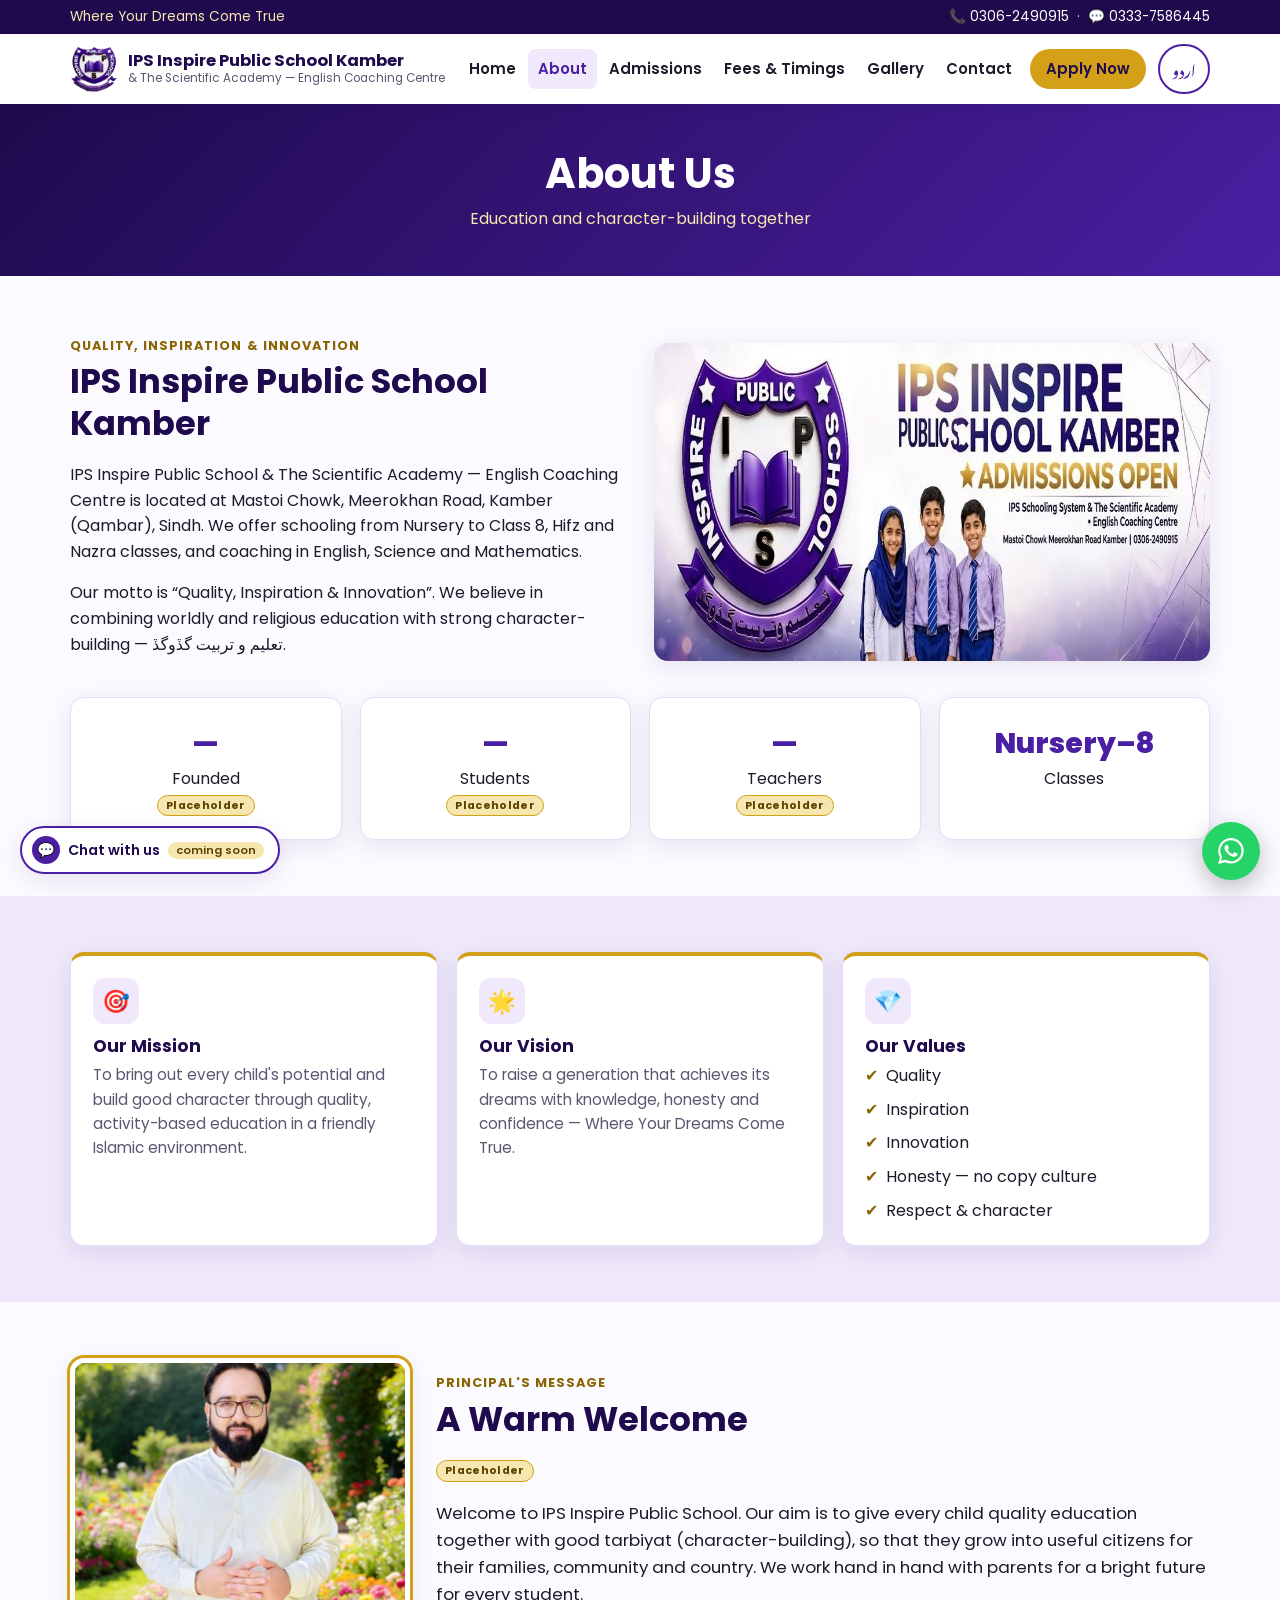
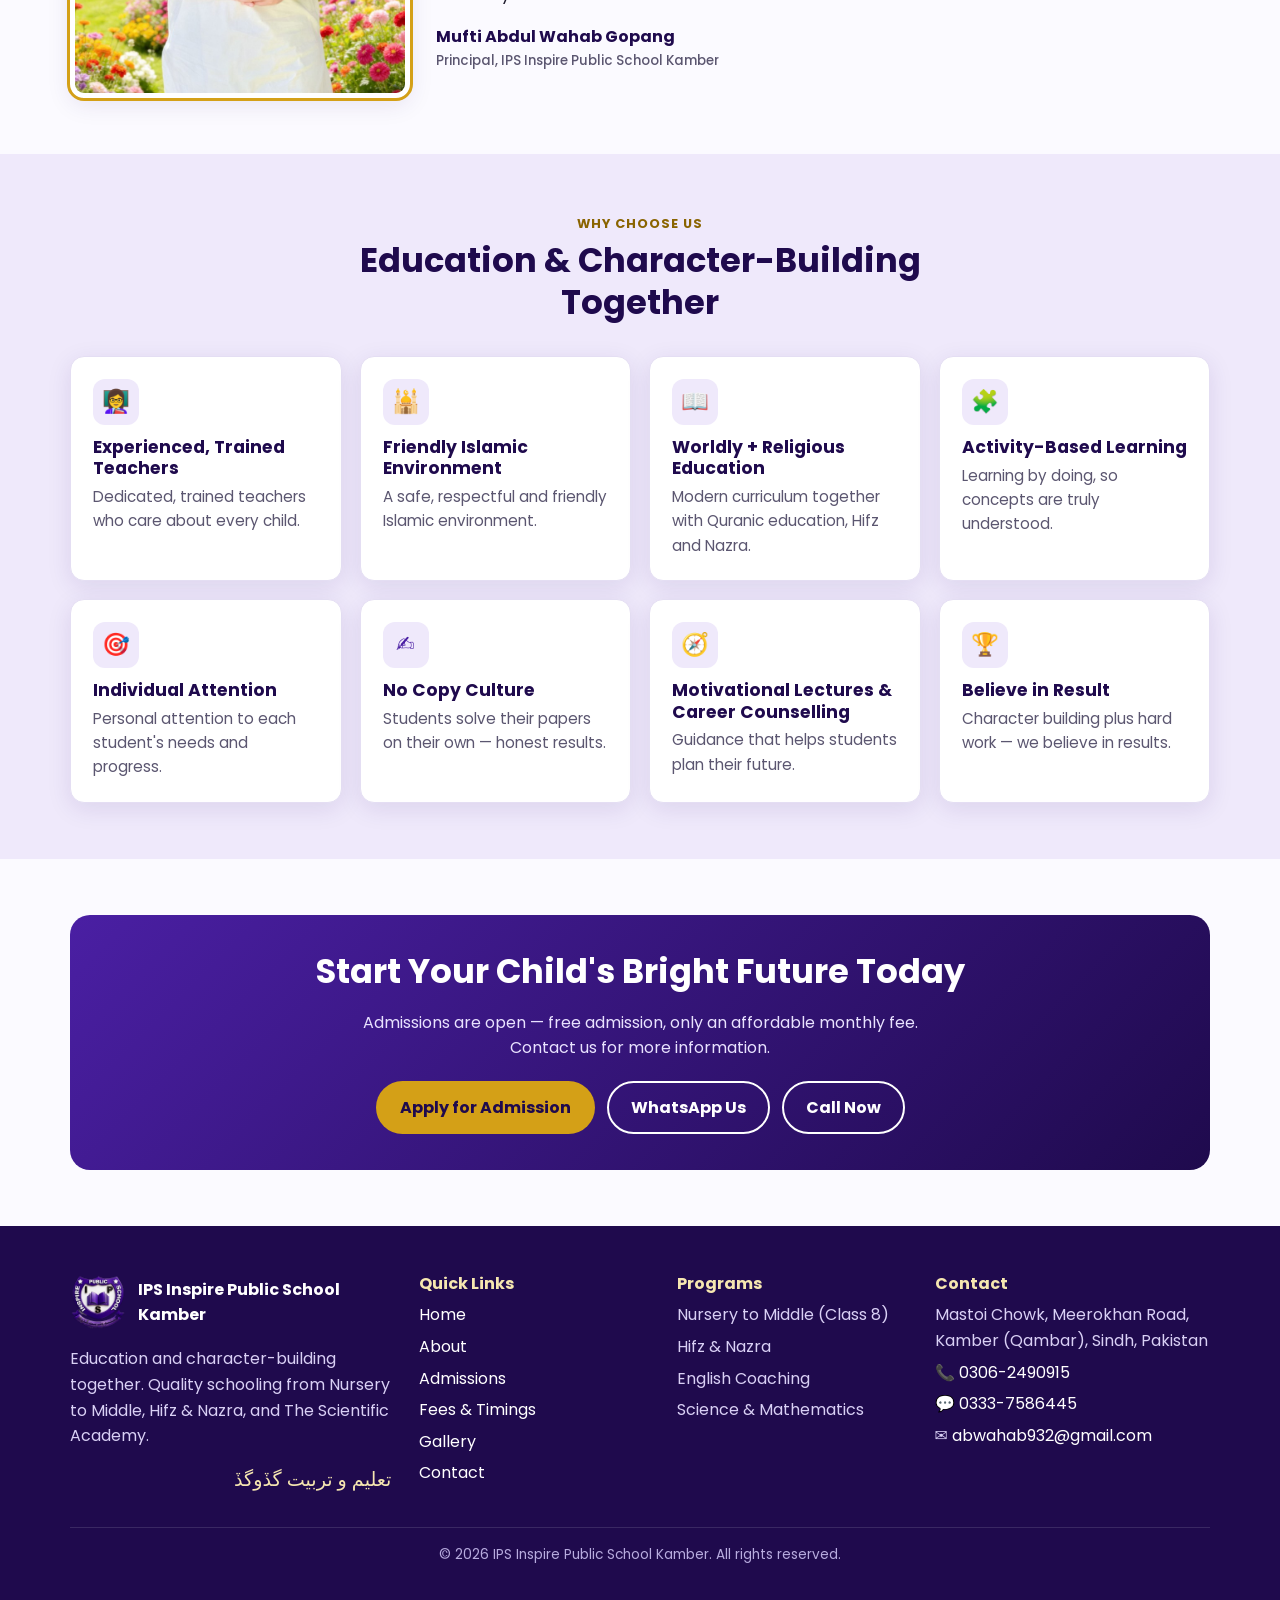
<file: about.html>
<!DOCTYPE html>
<html lang="en" dir="ltr">
<head>
<meta charset="utf-8">
<meta name="viewport" content="width=device-width, initial-scale=1">
<title>About Us — IPS Inspire Public School Kamber</title>
<meta name="description" content="About IPS Inspire Public School Kamber: mission, vision and Principal's message.">
<meta name="theme-color" content="#4a1fa3">
<meta property="og:title" content="About Us — IPS Inspire Public School Kamber">
<meta property="og:description" content="About IPS Inspire Public School Kamber: mission, vision and Principal's message.">
<meta property="og:image" content="assets/banner.jpg">
<link rel="icon" type="image/png" href="assets/favicon.png">
<link rel="preconnect" href="https://fonts.googleapis.com"><link rel="preconnect" href="https://fonts.gstatic.com" crossorigin>
<link href="https://fonts.googleapis.com/css2?family=Poppins:wght@400;500;600;700;800&family=Noto+Nastaliq+Urdu:wght@400;700&display=swap" rel="stylesheet">
<link rel="stylesheet" href="styles.css">
</head>
<body>
<a class="skip" href="#main" data-i18n="skip">Skip to main content</a>
<div class="topbar"><div class="container">
  <span class="tb-tag" data-i18n="tb.tag">Where Your Dreams Come True</span>
  <span><a href="tel:+923062490915">📞 0306-2490915</a> &nbsp;·&nbsp; <a href="https://wa.me/923337586445" target="_blank" rel="noopener">💬 0333-7586445</a></span>
</div></div>
<header class="site-header">
  <div class="container header-inner nav-wrap">
    <a class="brand" href="index.html">
      <img src="assets/logo.png" alt="IPS Inspire Public School logo" width="48" height="48">
      <span><strong data-i18n="brand.name">IPS Inspire Public School Kamber</strong>
      <small data-i18n="brand.sub">&amp; The Scientific Academy — English Coaching Centre</small></span>
    </a>
    <div class="nav-actions">
      <button class="lang-toggle" type="button" lang="ur">اردو</button>
      <button class="menu-btn" type="button" aria-controls="main-nav" aria-expanded="false" aria-label="Menu" data-i18n-attr="aria-label:menu"><span></span><span></span><span></span></button>
    </div>
    <nav class="main-nav" id="main-nav" aria-label="Main">
      <ul><li><a href="index.html" data-i18n="nav.home">Home</a></li><li><a href="about.html" data-i18n="nav.about" aria-current="page">About</a></li><li><a href="admissions.html" data-i18n="nav.admissions">Admissions</a></li><li><a href="fees-timings.html" data-i18n="nav.fees">Fees &amp; Timings</a></li><li><a href="gallery.html" data-i18n="nav.gallery">Gallery</a></li><li><a href="contact.html" data-i18n="nav.contact">Contact</a></li><li><a class="nav-cta" href="admissions.html#inquiry" data-i18n="nav.apply">Apply Now</a></li></ul>
    </nav>
  </div>
</header>
<main id="main">
<section class="page-hero"><div class="container"><h1 data-i18n="about.title">About Us</h1><p data-i18n="about.sub">Education and character-building together</p></div></section>
<section class="section"><div class="container two-col">
  <div>
    <span class="eyebrow" data-i18n="hero.eyebrow">Quality, Inspiration &amp; Innovation</span>
    <h2 data-i18n="about.h">IPS Inspire Public School Kamber</h2>
    <p data-i18n="about.p1">IPS Inspire Public School &amp; The Scientific Academy — English Coaching Centre is located at Mastoi Chowk, Meerokhan Road, Kamber (Qambar), Sindh. We offer schooling from Nursery to Class 8, Hifz and Nazra classes, and coaching in English, Science and Mathematics.</p>
    <p data-i18n="about.p2">Our motto is “Quality, Inspiration &amp; Innovation”. We believe in combining worldly and religious education with strong character-building — تعليم و تربيت گڏوگڏ.</p>
  </div>
  <img src="assets/banner.jpg" alt="IPS Inspire Public School students — Admissions Open banner" style="border-radius:var(--radius);box-shadow:var(--shadow);align-self:center" width="960" height="318">
</div>
<div class="container grid grid-4 mt">
  <div class="card stat"><div class="num">—</div><div data-i18n="about.founded">Founded</div><span class="ph" data-i18n="ph">Placeholder</span></div>
  <div class="card stat"><div class="num">—</div><div data-i18n="about.students">Students</div><span class="ph" data-i18n="ph">Placeholder</span></div>
  <div class="card stat"><div class="num">—</div><div data-i18n="about.teachers">Teachers</div><span class="ph" data-i18n="ph">Placeholder</span></div>
  <div class="card stat"><div class="num">Nursery–8</div><div data-i18n="about.classes">Classes</div></div>
</div></section>
<section class="section alt"><div class="container grid grid-3">
  <div class="card gold-top"><div class="icon" aria-hidden="true">🎯</div><h3 data-i18n="mission.t">Our Mission</h3><p data-i18n="mission.p">To bring out every child's potential and build good character through quality, activity-based education in a friendly Islamic environment.</p></div>
  <div class="card gold-top"><div class="icon" aria-hidden="true">🌟</div><h3 data-i18n="vision.t">Our Vision</h3><p data-i18n="vision.p">To raise a generation that achieves its dreams with knowledge, honesty and confidence — Where Your Dreams Come True.</p></div>
  <div class="card gold-top"><div class="icon" aria-hidden="true">💎</div><h3 data-i18n="values.t">Our Values</h3><ul class="list-check" data-i18n="values.l"><li>Quality</li><li>Inspiration</li><li>Innovation</li><li>Honesty — no copy culture</li><li>Respect &amp; character</li></ul></div>
</div></section>
<section class="section" id="principal"><div class="container"><div class="principal">
  <img src="assets/principal.jpg" alt="Mufti Abdul Wahab Gopang, Principal" width="340" height="340">
  <div>
    <span class="eyebrow" data-i18n="pr.eyebrow">Principal's Message</span>
    <h2 data-i18n="pr.title">A Warm Welcome</h2>
    <p><span class="ph" data-i18n="ph">Placeholder</span></p>
    <blockquote><p data-i18n="pr.msg">Welcome to IPS Inspire Public School. Our aim is to give every child quality education together with good tarbiyat (character-building), so that they grow into useful citizens for their families, community and country. We work hand in hand with parents for a bright future for every student.</p></blockquote>
    <p class="sig"><span data-i18n="pr.name">Mufti Abdul Wahab Gopang</span><small data-i18n="pr.role">Principal, IPS Inspire Public School Kamber</small></p>
  </div>
</div></div></section>
<section class="section alt"><div class="container">
  <div class="section-head"><span class="eyebrow" data-i18n="why.eyebrow">Why Choose Us</span><h2 data-i18n="why.title">Education &amp; Character-Building Together</h2></div>
  <div class="grid grid-4"><div class="card"><div class="icon" aria-hidden="true">👩‍🏫</div><h3 data-i18n="why.1t">Experienced, Trained Teachers</h3><p data-i18n="why.1p">Dedicated, trained teachers who care about every child.</p></div><div class="card"><div class="icon" aria-hidden="true">🕌</div><h3 data-i18n="why.2t">Friendly Islamic Environment</h3><p data-i18n="why.2p">A safe, respectful and friendly Islamic environment.</p></div><div class="card"><div class="icon" aria-hidden="true">📖</div><h3 data-i18n="why.3t">Worldly + Religious Education</h3><p data-i18n="why.3p">Modern curriculum together with Quranic education, Hifz and Nazra.</p></div><div class="card"><div class="icon" aria-hidden="true">🧩</div><h3 data-i18n="why.4t">Activity-Based Learning</h3><p data-i18n="why.4p">Learning by doing, so concepts are truly understood.</p></div><div class="card"><div class="icon" aria-hidden="true">🎯</div><h3 data-i18n="why.5t">Individual Attention</h3><p data-i18n="why.5p">Personal attention to each student's needs and progress.</p></div><div class="card"><div class="icon" aria-hidden="true">✍️</div><h3 data-i18n="why.6t">No Copy Culture</h3><p data-i18n="why.6p">Students solve their papers on their own — honest results.</p></div><div class="card"><div class="icon" aria-hidden="true">🧭</div><h3 data-i18n="why.7t">Motivational Lectures &amp; Career Counselling</h3><p data-i18n="why.7p">Guidance that helps students plan their future.</p></div><div class="card"><div class="icon" aria-hidden="true">🏆</div><h3 data-i18n="why.8t">Believe in Result</h3><p data-i18n="why.8p">Character building plus hard work — we believe in results.</p></div></div></div></section>
<section class="section"><div class="container"><div class="cta">
  <h2 data-i18n="cta.title">Start Your Child's Bright Future Today</h2>
  <p data-i18n="cta.text">Admissions are open — free admission, only an affordable monthly fee. Contact us for more information.</p>
  <div class="btn-row"><a class="btn btn-gold" href="admissions.html#inquiry" data-i18n="btn.apply">Apply for Admission</a>
  <a class="btn btn-outline" href="https://wa.me/923337586445" target="_blank" rel="noopener" data-i18n="btn.whatsapp">WhatsApp Us</a>
  <a class="btn btn-outline" href="tel:+923062490915" data-i18n="btn.call">Call Now</a></div>
</div></div></section>
</main>
<footer class="site-footer">
  <div class="container footer-grid">
    <div>
      <div class="footer-brand"><img src="assets/logo.png" alt="" width="56" height="56"><strong data-i18n="brand.name">IPS Inspire Public School Kamber</strong></div>
      <p data-i18n="ft.about">Education and character-building together. Quality schooling from Nursery to Middle, Hifz &amp; Nazra, and The Scientific Academy.</p>
      <p lang="sd" dir="rtl" style="color:var(--gold-light);font-size:1.2rem;margin:0">تعليم و تربيت گڏوگڏ</p>
    </div>
    <div><h3 data-i18n="ft.links">Quick Links</h3><ul>
      <li><a href="index.html" data-i18n="nav.home">Home</a></li><li><a href="about.html" data-i18n="nav.about">About</a></li><li><a href="admissions.html" data-i18n="nav.admissions">Admissions</a></li><li><a href="fees-timings.html" data-i18n="nav.fees">Fees &amp; Timings</a></li><li><a href="gallery.html" data-i18n="nav.gallery">Gallery</a></li><li><a href="contact.html" data-i18n="nav.contact">Contact</a></li>
    </ul></div>
    <div><h3 data-i18n="ft.programs">Programs</h3><ul>
      <li data-i18n="ft.p1">Nursery to Middle (Class 8)</li><li data-i18n="ft.p2">Hifz &amp; Nazra</li>
      <li data-i18n="ft.p3">English Coaching</li><li data-i18n="ft.p4">Science &amp; Mathematics</li></ul></div>
    <div><h3 data-i18n="ft.contact">Contact</h3><ul>
      <li data-i18n="ct.addr.v">Mastoi Chowk, Meerokhan Road, Kamber (Qambar), Sindh, Pakistan</li>
      <li>📞 <a href="tel:+923062490915">0306-2490915</a></li>
      <li>💬 <a href="https://wa.me/923337586445" target="_blank" rel="noopener">0333-7586445</a></li>
      <li>✉️ <a href="mailto:abwahab932@gmail.com">abwahab932@gmail.com</a></li></ul></div>
  </div>
  <div class="footer-bottom container">© <span id="year">2026</span> <span data-i18n="ft.rights">IPS Inspire Public School Kamber. All rights reserved.</span></div>
</footer>
<a class="wa-float" href="https://wa.me/923337586445" target="_blank" rel="noopener" aria-label="Chat on WhatsApp" data-i18n-attr="aria-label:wa" title="WhatsApp"><svg viewBox="0 0 32 32" aria-hidden="true"><path d="M16.04 3C9 3 3.3 8.7 3.3 15.73c0 2.25.6 4.45 1.72 6.38L3.2 29l7.08-1.86a12.7 12.7 0 0 0 5.76 1.38h.01c7.03 0 12.74-5.7 12.74-12.74C28.79 8.7 23.07 3 16.04 3Zm0 23.34h-.01a10.6 10.6 0 0 1-5.4-1.48l-.39-.23-4.2 1.1 1.12-4.1-.25-.42a10.56 10.56 0 0 1-1.62-5.48c0-5.85 4.76-10.6 10.62-10.6 5.84 0 10.6 4.75 10.6 10.6 0 5.86-4.76 10.61-10.47 10.61Zm5.82-7.94c-.32-.16-1.9-.94-2.19-1.04-.29-.11-.5-.16-.72.16-.21.32-.82 1.04-1.01 1.25-.19.21-.37.24-.69.08-.32-.16-1.35-.5-2.57-1.59-.95-.85-1.59-1.9-1.78-2.21-.19-.32-.02-.5.14-.65.14-.14.32-.37.48-.56.16-.19.21-.32.32-.53.11-.21.05-.4-.03-.56-.08-.16-.72-1.73-.98-2.37-.26-.62-.52-.54-.72-.55h-.61c-.21 0-.56.08-.85.4-.29.32-1.11 1.09-1.11 2.66s1.14 3.08 1.3 3.3c.16.21 2.24 3.42 5.43 4.8.76.33 1.35.52 1.81.67.76.24 1.45.2 2 .12.61-.09 1.9-.78 2.16-1.53.27-.75.27-1.4.19-1.53-.08-.14-.29-.22-.61-.38Z"/></svg></a>
<button class="chat-bubble" type="button" aria-expanded="false" aria-describedby="chat-tip">
  <span class="dot" aria-hidden="true">💬</span><span class="lbl" data-i18n="chat.lbl">Chat with us</span> <span class="soon" data-i18n="chat.soon">coming soon</span>
</button>
<div class="chat-tip" id="chat-tip" role="status" data-i18n="chat.tip">Our admissions chatbot is coming soon. For now, please message us on WhatsApp.</div>
<script src="main.js"></script>
</body>
</html>
</file>
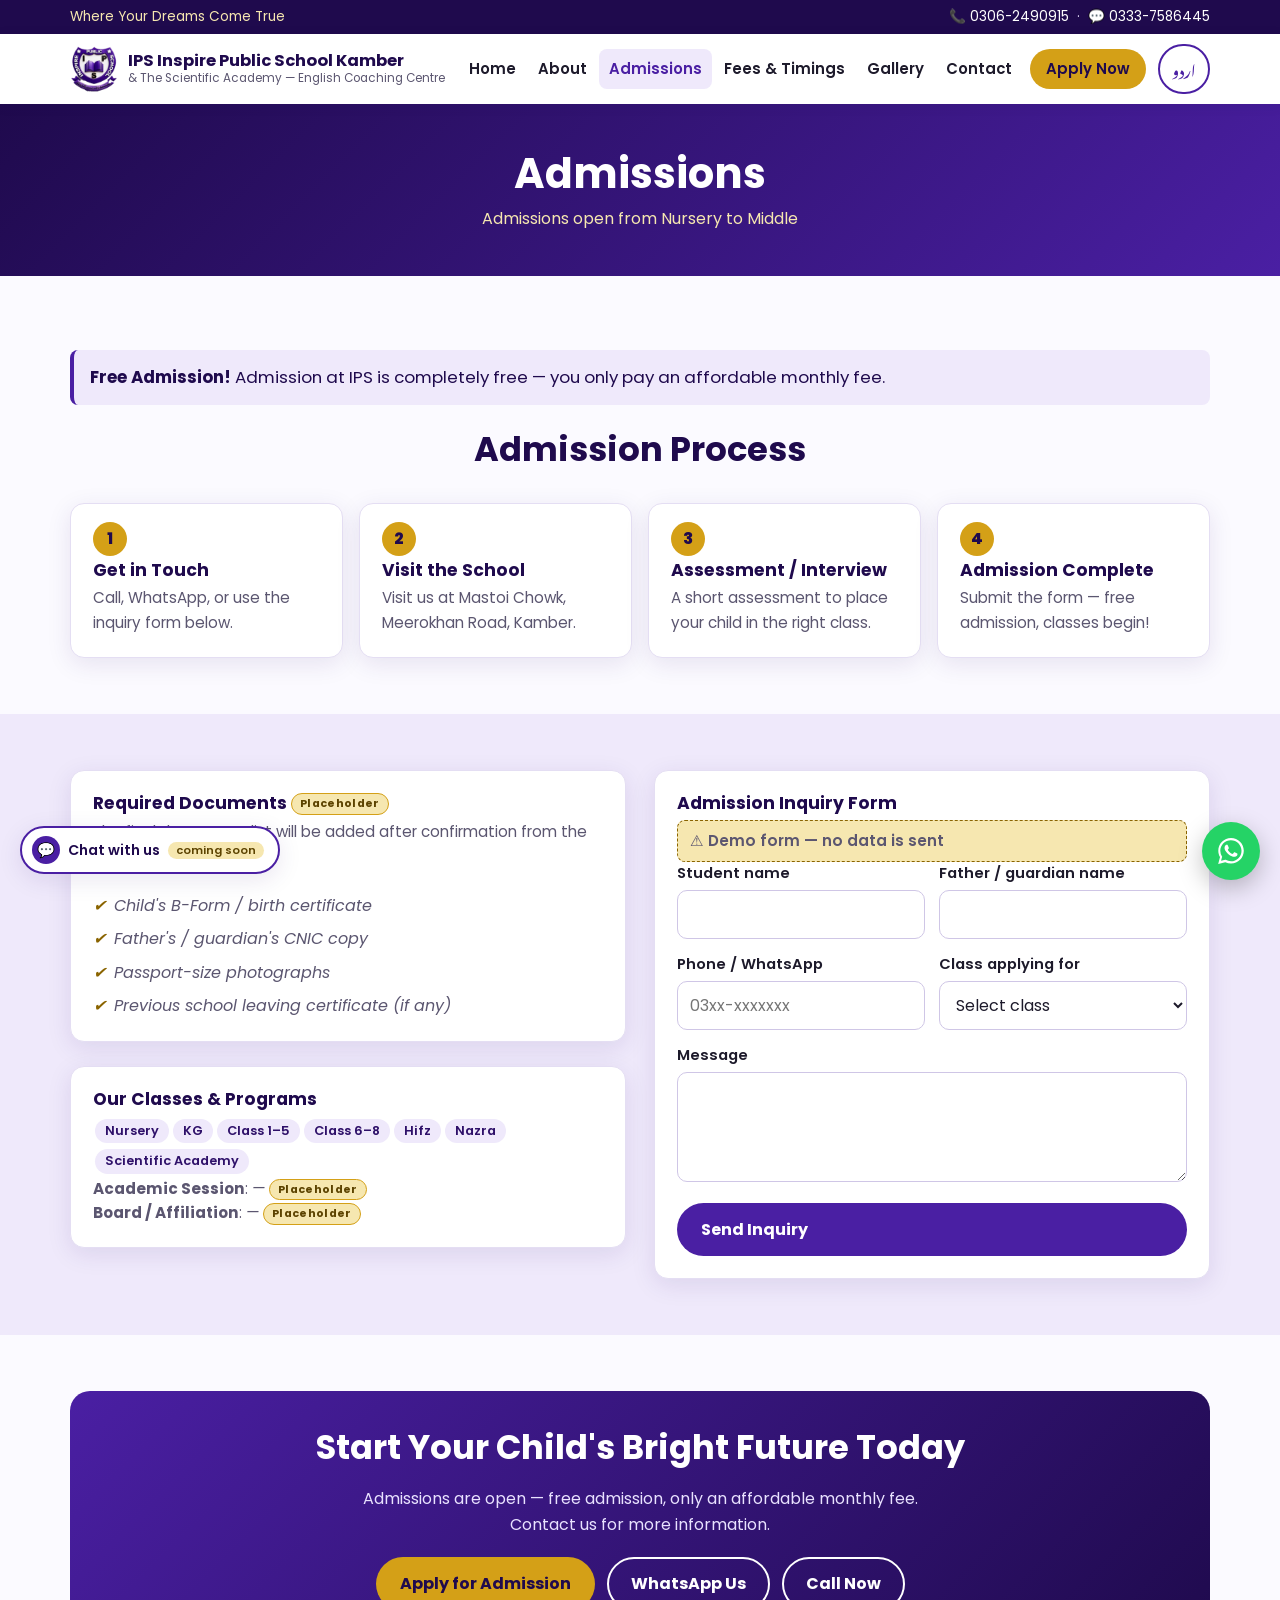
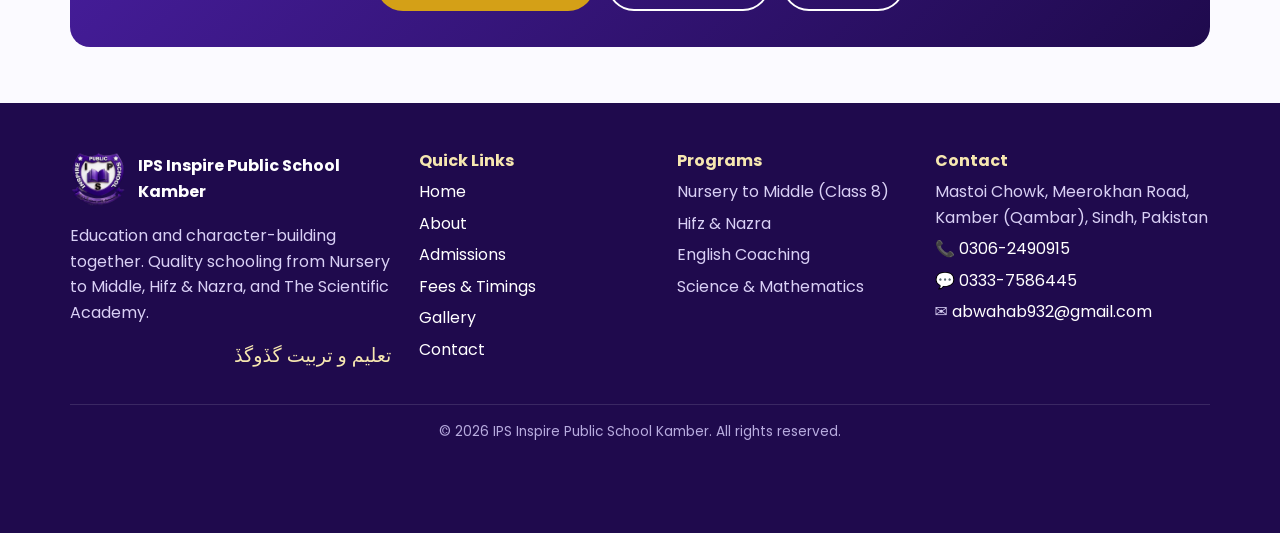
<file: admissions.html>
<!DOCTYPE html>
<html lang="en" dir="ltr">
<head>
<meta charset="utf-8">
<meta name="viewport" content="width=device-width, initial-scale=1">
<title>Admissions — IPS Inspire Public School Kamber</title>
<meta name="description" content="Free admission at IPS Inspire Public School Kamber. Admissions open Nursery to Middle.">
<meta name="theme-color" content="#4a1fa3">
<meta property="og:title" content="Admissions — IPS Inspire Public School Kamber">
<meta property="og:description" content="Free admission at IPS Inspire Public School Kamber. Admissions open Nursery to Middle.">
<meta property="og:image" content="assets/banner.jpg">
<link rel="icon" type="image/png" href="assets/favicon.png">
<link rel="preconnect" href="https://fonts.googleapis.com"><link rel="preconnect" href="https://fonts.gstatic.com" crossorigin>
<link href="https://fonts.googleapis.com/css2?family=Poppins:wght@400;500;600;700;800&family=Noto+Nastaliq+Urdu:wght@400;700&display=swap" rel="stylesheet">
<link rel="stylesheet" href="styles.css">
</head>
<body>
<a class="skip" href="#main" data-i18n="skip">Skip to main content</a>
<div class="topbar"><div class="container">
  <span class="tb-tag" data-i18n="tb.tag">Where Your Dreams Come True</span>
  <span><a href="tel:+923062490915">📞 0306-2490915</a> &nbsp;·&nbsp; <a href="https://wa.me/923337586445" target="_blank" rel="noopener">💬 0333-7586445</a></span>
</div></div>
<header class="site-header">
  <div class="container header-inner nav-wrap">
    <a class="brand" href="index.html">
      <img src="assets/logo.png" alt="IPS Inspire Public School logo" width="48" height="48">
      <span><strong data-i18n="brand.name">IPS Inspire Public School Kamber</strong>
      <small data-i18n="brand.sub">&amp; The Scientific Academy — English Coaching Centre</small></span>
    </a>
    <div class="nav-actions">
      <button class="lang-toggle" type="button" lang="ur">اردو</button>
      <button class="menu-btn" type="button" aria-controls="main-nav" aria-expanded="false" aria-label="Menu" data-i18n-attr="aria-label:menu"><span></span><span></span><span></span></button>
    </div>
    <nav class="main-nav" id="main-nav" aria-label="Main">
      <ul><li><a href="index.html" data-i18n="nav.home">Home</a></li><li><a href="about.html" data-i18n="nav.about">About</a></li><li><a href="admissions.html" data-i18n="nav.admissions" aria-current="page">Admissions</a></li><li><a href="fees-timings.html" data-i18n="nav.fees">Fees &amp; Timings</a></li><li><a href="gallery.html" data-i18n="nav.gallery">Gallery</a></li><li><a href="contact.html" data-i18n="nav.contact">Contact</a></li><li><a class="nav-cta" href="admissions.html#inquiry" data-i18n="nav.apply">Apply Now</a></li></ul>
    </nav>
  </div>
</header>
<main id="main">
<section class="page-hero"><div class="container"><h1 data-i18n="adm.title">Admissions</h1><p data-i18n="adm.sub">Admissions open from Nursery to Middle</p></div></section>
<section class="section"><div class="container">
  <div class="note purple" style="font-size:1.05rem"><strong data-i18n="adm.free.t">Free Admission!</strong> <span data-i18n="adm.free.p">Admission at IPS is completely free — you only pay an affordable monthly fee.</span></div>
  <div class="section-head mt"><h2 data-i18n="steps.title">Admission Process</h2></div>
  <div class="steps">
    <div class="card step"><h3 data-i18n="st.1t">Get in Touch</h3><p data-i18n="st.1p">Call, WhatsApp, or use the inquiry form below.</p></div>
    <div class="card step"><h3 data-i18n="st.2t">Visit the School</h3><p data-i18n="st.2p">Visit us at Mastoi Chowk, Meerokhan Road, Kamber.</p></div>
    <div class="card step"><h3 data-i18n="st.3t">Assessment / Interview</h3><p data-i18n="st.3p">A short assessment to place your child in the right class.</p></div>
    <div class="card step"><h3 data-i18n="st.4t">Admission Complete</h3><p data-i18n="st.4p">Submit the form — free admission, classes begin!</p></div>
  </div>
</div></section>
<section class="section alt"><div class="container two-col">
  <div>
    <div class="card">
      <h3><span data-i18n="docs.t">Required Documents</span> <span class="ph" data-i18n="ph">Placeholder</span></h3>
      <p data-i18n="docs.p">The final documents list will be added after confirmation from the school.</p>
      <ul class="list-check ph-text mt" data-i18n="docs.l"><li>Child's B-Form / birth certificate</li><li>Father's / guardian's CNIC copy</li><li>Passport-size photographs</li><li>Previous school leaving certificate (if any)</li></ul>
    </div>
    <div class="card mt">
      <h3 data-i18n="classes.title">Our Classes &amp; Programs</h3>
      <p><span class="tag">Nursery</span><span class="tag">KG</span><span class="tag">Class 1–5</span><span class="tag">Class 6–8</span><span class="tag">Hifz</span><span class="tag">Nazra</span><span class="tag">Scientific Academy</span></p>
      <p class="mt"><strong data-i18n="sessions.t">Academic Session</strong>: <span class="ph-text">—</span> <span class="ph" data-i18n="ph">Placeholder</span></p>
      <p><strong data-i18n="board.t">Board / Affiliation</strong>: <span class="ph-text">—</span> <span class="ph" data-i18n="ph">Placeholder</span></p>
    </div>
  </div>
  <div class="card" id="inquiry">
    <h3 data-i18n="form.t">Admission Inquiry Form</h3>
    <p class="demo-banner" role="note">⚠️ <span data-i18n="form.demo">Demo form — no data is sent</span></p>
    <form class="form" data-demo novalidate>
      <div class="row">
        <div><label for="f-student" data-i18n="f.student">Student name</label><input id="f-student" name="student" autocomplete="off"></div>
        <div><label for="f-parent" data-i18n="f.parent">Father / guardian name</label><input id="f-parent" name="parent" autocomplete="off"></div>
      </div>
      <div class="row">
        <div><label for="f-phone" data-i18n="f.phone">Phone / WhatsApp</label><input id="f-phone" name="phone" type="tel" inputmode="tel" placeholder="03xx-xxxxxxx"></div>
        <div><label for="f-class" data-i18n="f.class">Class applying for</label>
          <select id="f-class" name="class"><option value="" data-i18n="f.choose">Select class</option><option>Nursery</option><option>KG</option>
          <option>Class 1</option><option>Class 2</option><option>Class 3</option><option>Class 4</option><option>Class 5</option>
          <option>Class 6</option><option>Class 7</option><option>Class 8</option><option>Hifz</option><option>Nazra</option><option>Scientific Academy</option></select></div>
      </div>
      <div><label for="f-msg" data-i18n="f.msg">Message</label><textarea id="f-msg" name="message"></textarea></div>
      <button class="btn btn-purple" type="submit" data-i18n="btn.submit">Send Inquiry</button>
      <div class="form-msg" role="status" tabindex="-1" data-i18n="f.ok">Thank you! This is a demo form — no data was sent. Please contact us on WhatsApp or by phone.</div>
    </form>
  </div>
</div></section>
<section class="section"><div class="container"><div class="cta">
  <h2 data-i18n="cta.title">Start Your Child's Bright Future Today</h2>
  <p data-i18n="cta.text">Admissions are open — free admission, only an affordable monthly fee. Contact us for more information.</p>
  <div class="btn-row"><a class="btn btn-gold" href="admissions.html#inquiry" data-i18n="btn.apply">Apply for Admission</a>
  <a class="btn btn-outline" href="https://wa.me/923337586445" target="_blank" rel="noopener" data-i18n="btn.whatsapp">WhatsApp Us</a>
  <a class="btn btn-outline" href="tel:+923062490915" data-i18n="btn.call">Call Now</a></div>
</div></div></section>
</main>
<footer class="site-footer">
  <div class="container footer-grid">
    <div>
      <div class="footer-brand"><img src="assets/logo.png" alt="" width="56" height="56"><strong data-i18n="brand.name">IPS Inspire Public School Kamber</strong></div>
      <p data-i18n="ft.about">Education and character-building together. Quality schooling from Nursery to Middle, Hifz &amp; Nazra, and The Scientific Academy.</p>
      <p lang="sd" dir="rtl" style="color:var(--gold-light);font-size:1.2rem;margin:0">تعليم و تربيت گڏوگڏ</p>
    </div>
    <div><h3 data-i18n="ft.links">Quick Links</h3><ul>
      <li><a href="index.html" data-i18n="nav.home">Home</a></li><li><a href="about.html" data-i18n="nav.about">About</a></li><li><a href="admissions.html" data-i18n="nav.admissions">Admissions</a></li><li><a href="fees-timings.html" data-i18n="nav.fees">Fees &amp; Timings</a></li><li><a href="gallery.html" data-i18n="nav.gallery">Gallery</a></li><li><a href="contact.html" data-i18n="nav.contact">Contact</a></li>
    </ul></div>
    <div><h3 data-i18n="ft.programs">Programs</h3><ul>
      <li data-i18n="ft.p1">Nursery to Middle (Class 8)</li><li data-i18n="ft.p2">Hifz &amp; Nazra</li>
      <li data-i18n="ft.p3">English Coaching</li><li data-i18n="ft.p4">Science &amp; Mathematics</li></ul></div>
    <div><h3 data-i18n="ft.contact">Contact</h3><ul>
      <li data-i18n="ct.addr.v">Mastoi Chowk, Meerokhan Road, Kamber (Qambar), Sindh, Pakistan</li>
      <li>📞 <a href="tel:+923062490915">0306-2490915</a></li>
      <li>💬 <a href="https://wa.me/923337586445" target="_blank" rel="noopener">0333-7586445</a></li>
      <li>✉️ <a href="mailto:abwahab932@gmail.com">abwahab932@gmail.com</a></li></ul></div>
  </div>
  <div class="footer-bottom container">© <span id="year">2026</span> <span data-i18n="ft.rights">IPS Inspire Public School Kamber. All rights reserved.</span></div>
</footer>
<a class="wa-float" href="https://wa.me/923337586445" target="_blank" rel="noopener" aria-label="Chat on WhatsApp" data-i18n-attr="aria-label:wa" title="WhatsApp"><svg viewBox="0 0 32 32" aria-hidden="true"><path d="M16.04 3C9 3 3.3 8.7 3.3 15.73c0 2.25.6 4.45 1.72 6.38L3.2 29l7.08-1.86a12.7 12.7 0 0 0 5.76 1.38h.01c7.03 0 12.74-5.7 12.74-12.74C28.79 8.7 23.07 3 16.04 3Zm0 23.34h-.01a10.6 10.6 0 0 1-5.4-1.48l-.39-.23-4.2 1.1 1.12-4.1-.25-.42a10.56 10.56 0 0 1-1.62-5.48c0-5.85 4.76-10.6 10.62-10.6 5.84 0 10.6 4.75 10.6 10.6 0 5.86-4.76 10.61-10.47 10.61Zm5.82-7.94c-.32-.16-1.9-.94-2.19-1.04-.29-.11-.5-.16-.72.16-.21.32-.82 1.04-1.01 1.25-.19.21-.37.24-.69.08-.32-.16-1.35-.5-2.57-1.59-.95-.85-1.59-1.9-1.78-2.21-.19-.32-.02-.5.14-.65.14-.14.32-.37.48-.56.16-.19.21-.32.32-.53.11-.21.05-.4-.03-.56-.08-.16-.72-1.73-.98-2.37-.26-.62-.52-.54-.72-.55h-.61c-.21 0-.56.08-.85.4-.29.32-1.11 1.09-1.11 2.66s1.14 3.08 1.3 3.3c.16.21 2.24 3.42 5.43 4.8.76.33 1.35.52 1.81.67.76.24 1.45.2 2 .12.61-.09 1.9-.78 2.16-1.53.27-.75.27-1.4.19-1.53-.08-.14-.29-.22-.61-.38Z"/></svg></a>
<button class="chat-bubble" type="button" aria-expanded="false" aria-describedby="chat-tip">
  <span class="dot" aria-hidden="true">💬</span><span class="lbl" data-i18n="chat.lbl">Chat with us</span> <span class="soon" data-i18n="chat.soon">coming soon</span>
</button>
<div class="chat-tip" id="chat-tip" role="status" data-i18n="chat.tip">Our admissions chatbot is coming soon. For now, please message us on WhatsApp.</div>
<script src="main.js"></script>
</body>
</html>
</file>
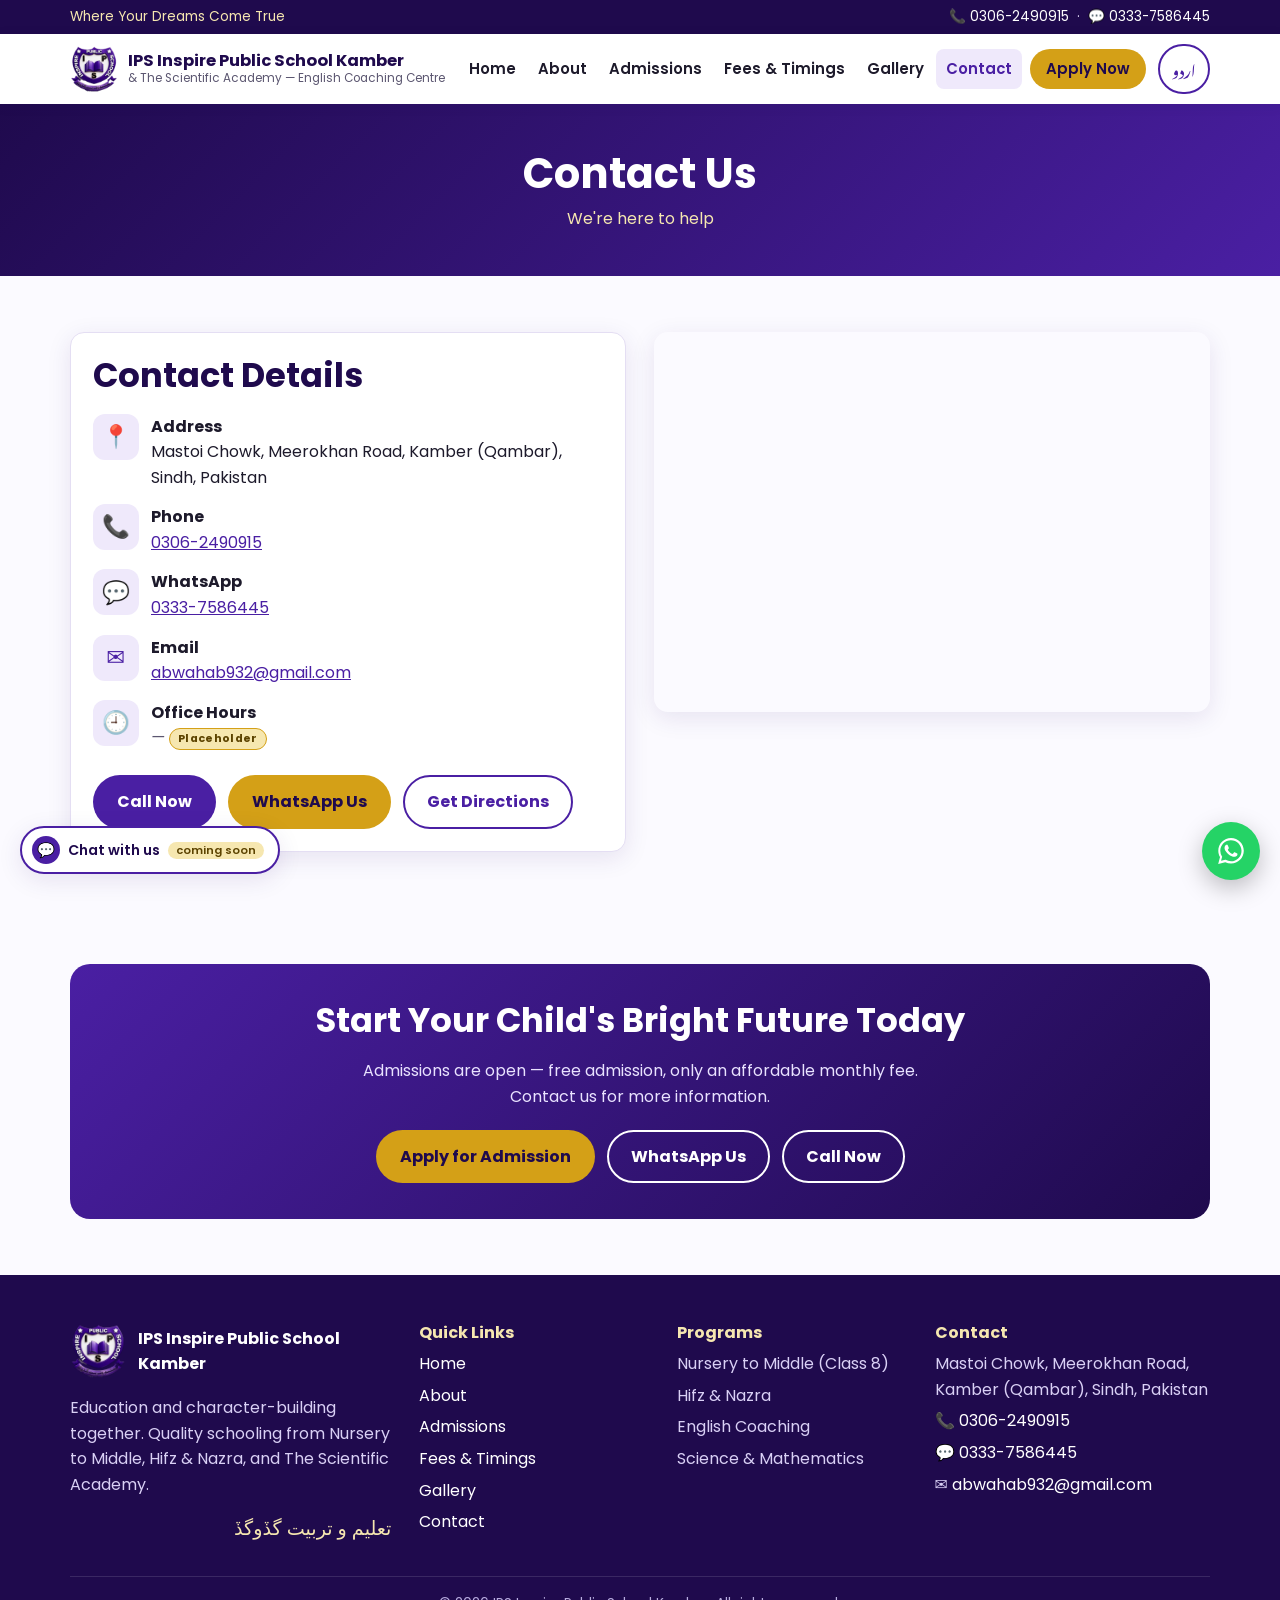
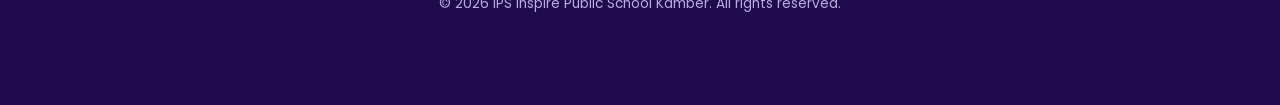
<file: contact.html>
<!DOCTYPE html>
<html lang="en" dir="ltr">
<head>
<meta charset="utf-8">
<meta name="viewport" content="width=device-width, initial-scale=1">
<title>Contact — IPS Inspire Public School Kamber</title>
<meta name="description" content="Contact IPS Inspire Public School, Mastoi Chowk, Meerokhan Road, Kamber. Phone 0306-2490915, WhatsApp 0333-7586445.">
<meta name="theme-color" content="#4a1fa3">
<meta property="og:title" content="Contact — IPS Inspire Public School Kamber">
<meta property="og:description" content="Contact IPS Inspire Public School, Mastoi Chowk, Meerokhan Road, Kamber. Phone 0306-2490915, WhatsApp 0333-7586445.">
<meta property="og:image" content="assets/banner.jpg">
<link rel="icon" type="image/png" href="assets/favicon.png">
<link rel="preconnect" href="https://fonts.googleapis.com"><link rel="preconnect" href="https://fonts.gstatic.com" crossorigin>
<link href="https://fonts.googleapis.com/css2?family=Poppins:wght@400;500;600;700;800&family=Noto+Nastaliq+Urdu:wght@400;700&display=swap" rel="stylesheet">
<link rel="stylesheet" href="styles.css">
</head>
<body>
<a class="skip" href="#main" data-i18n="skip">Skip to main content</a>
<div class="topbar"><div class="container">
  <span class="tb-tag" data-i18n="tb.tag">Where Your Dreams Come True</span>
  <span><a href="tel:+923062490915">📞 0306-2490915</a> &nbsp;·&nbsp; <a href="https://wa.me/923337586445" target="_blank" rel="noopener">💬 0333-7586445</a></span>
</div></div>
<header class="site-header">
  <div class="container header-inner nav-wrap">
    <a class="brand" href="index.html">
      <img src="assets/logo.png" alt="IPS Inspire Public School logo" width="48" height="48">
      <span><strong data-i18n="brand.name">IPS Inspire Public School Kamber</strong>
      <small data-i18n="brand.sub">&amp; The Scientific Academy — English Coaching Centre</small></span>
    </a>
    <div class="nav-actions">
      <button class="lang-toggle" type="button" lang="ur">اردو</button>
      <button class="menu-btn" type="button" aria-controls="main-nav" aria-expanded="false" aria-label="Menu" data-i18n-attr="aria-label:menu"><span></span><span></span><span></span></button>
    </div>
    <nav class="main-nav" id="main-nav" aria-label="Main">
      <ul><li><a href="index.html" data-i18n="nav.home">Home</a></li><li><a href="about.html" data-i18n="nav.about">About</a></li><li><a href="admissions.html" data-i18n="nav.admissions">Admissions</a></li><li><a href="fees-timings.html" data-i18n="nav.fees">Fees &amp; Timings</a></li><li><a href="gallery.html" data-i18n="nav.gallery">Gallery</a></li><li><a href="contact.html" data-i18n="nav.contact" aria-current="page">Contact</a></li><li><a class="nav-cta" href="admissions.html#inquiry" data-i18n="nav.apply">Apply Now</a></li></ul>
    </nav>
  </div>
</header>
<main id="main">
<section class="page-hero"><div class="container"><h1 data-i18n="ct.title">Contact Us</h1><p data-i18n="ct.sub">We're here to help</p></div></section>
<section class="section"><div class="container two-col">
  <div class="card">
    <h2 data-i18n="ct.h">Contact Details</h2>
    <ul class="contact-list">
      <li><span class="icon" aria-hidden="true">📍</span><div><strong data-i18n="ct.addr">Address</strong><br><span data-i18n="ct.addr.v">Mastoi Chowk, Meerokhan Road, Kamber (Qambar), Sindh, Pakistan</span></div></li>
      <li><span class="icon" aria-hidden="true">📞</span><div><strong data-i18n="ct.phone">Phone</strong><br><a href="tel:+923062490915" dir="ltr">0306-2490915</a></div></li>
      <li><span class="icon" aria-hidden="true">💬</span><div><strong data-i18n="ct.wa">WhatsApp</strong><br><a href="https://wa.me/923337586445" target="_blank" rel="noopener" dir="ltr">0333-7586445</a></div></li>
      <li><span class="icon" aria-hidden="true">✉️</span><div><strong data-i18n="ct.email">Email</strong><br><a href="mailto:abwahab932@gmail.com">abwahab932@gmail.com</a></div></li>
      <li><span class="icon" aria-hidden="true">🕘</span><div><strong data-i18n="ct.hours">Office Hours</strong><br><span class="ph-text">—</span> <span class="ph" data-i18n="ph">Placeholder</span></div></li>
    </ul>
    <div class="btn-row mt">
      <a class="btn btn-purple" href="tel:+923062490915" data-i18n="btn.call">Call Now</a>
      <a class="btn btn-gold" href="https://wa.me/923337586445" target="_blank" rel="noopener" data-i18n="btn.whatsapp">WhatsApp Us</a>
      <a class="btn btn-outline-p" href="https://www.google.com/maps/dir/?api=1&amp;destination=Mastoi+Chowk+Qambar+Sindh" target="_blank" rel="noopener" data-i18n="btn.directions">Get Directions</a>
    </div>
  </div>
  <div>
    <h2 class="sr" data-i18n="ct.map">Map</h2>
    <iframe class="map" title="Map: Mastoi Chowk, Meerokhan Road, Kamber" loading="lazy" referrerpolicy="no-referrer-when-downgrade"
      src="https://maps.google.com/maps?q=Mastoi%20Chowk%20Qambar&amp;z=15&amp;output=embed"></iframe>
  </div>
</div></section>
<section class="section"><div class="container"><div class="cta">
  <h2 data-i18n="cta.title">Start Your Child's Bright Future Today</h2>
  <p data-i18n="cta.text">Admissions are open — free admission, only an affordable monthly fee. Contact us for more information.</p>
  <div class="btn-row"><a class="btn btn-gold" href="admissions.html#inquiry" data-i18n="btn.apply">Apply for Admission</a>
  <a class="btn btn-outline" href="https://wa.me/923337586445" target="_blank" rel="noopener" data-i18n="btn.whatsapp">WhatsApp Us</a>
  <a class="btn btn-outline" href="tel:+923062490915" data-i18n="btn.call">Call Now</a></div>
</div></div></section>
</main>
<footer class="site-footer">
  <div class="container footer-grid">
    <div>
      <div class="footer-brand"><img src="assets/logo.png" alt="" width="56" height="56"><strong data-i18n="brand.name">IPS Inspire Public School Kamber</strong></div>
      <p data-i18n="ft.about">Education and character-building together. Quality schooling from Nursery to Middle, Hifz &amp; Nazra, and The Scientific Academy.</p>
      <p lang="sd" dir="rtl" style="color:var(--gold-light);font-size:1.2rem;margin:0">تعليم و تربيت گڏوگڏ</p>
    </div>
    <div><h3 data-i18n="ft.links">Quick Links</h3><ul>
      <li><a href="index.html" data-i18n="nav.home">Home</a></li><li><a href="about.html" data-i18n="nav.about">About</a></li><li><a href="admissions.html" data-i18n="nav.admissions">Admissions</a></li><li><a href="fees-timings.html" data-i18n="nav.fees">Fees &amp; Timings</a></li><li><a href="gallery.html" data-i18n="nav.gallery">Gallery</a></li><li><a href="contact.html" data-i18n="nav.contact">Contact</a></li>
    </ul></div>
    <div><h3 data-i18n="ft.programs">Programs</h3><ul>
      <li data-i18n="ft.p1">Nursery to Middle (Class 8)</li><li data-i18n="ft.p2">Hifz &amp; Nazra</li>
      <li data-i18n="ft.p3">English Coaching</li><li data-i18n="ft.p4">Science &amp; Mathematics</li></ul></div>
    <div><h3 data-i18n="ft.contact">Contact</h3><ul>
      <li data-i18n="ct.addr.v">Mastoi Chowk, Meerokhan Road, Kamber (Qambar), Sindh, Pakistan</li>
      <li>📞 <a href="tel:+923062490915">0306-2490915</a></li>
      <li>💬 <a href="https://wa.me/923337586445" target="_blank" rel="noopener">0333-7586445</a></li>
      <li>✉️ <a href="mailto:abwahab932@gmail.com">abwahab932@gmail.com</a></li></ul></div>
  </div>
  <div class="footer-bottom container">© <span id="year">2026</span> <span data-i18n="ft.rights">IPS Inspire Public School Kamber. All rights reserved.</span></div>
</footer>
<a class="wa-float" href="https://wa.me/923337586445" target="_blank" rel="noopener" aria-label="Chat on WhatsApp" data-i18n-attr="aria-label:wa" title="WhatsApp"><svg viewBox="0 0 32 32" aria-hidden="true"><path d="M16.04 3C9 3 3.3 8.7 3.3 15.73c0 2.25.6 4.45 1.72 6.38L3.2 29l7.08-1.86a12.7 12.7 0 0 0 5.76 1.38h.01c7.03 0 12.74-5.7 12.74-12.74C28.79 8.7 23.07 3 16.04 3Zm0 23.34h-.01a10.6 10.6 0 0 1-5.4-1.48l-.39-.23-4.2 1.1 1.12-4.1-.25-.42a10.56 10.56 0 0 1-1.62-5.48c0-5.85 4.76-10.6 10.62-10.6 5.84 0 10.6 4.75 10.6 10.6 0 5.86-4.76 10.61-10.47 10.61Zm5.82-7.94c-.32-.16-1.9-.94-2.19-1.04-.29-.11-.5-.16-.72.16-.21.32-.82 1.04-1.01 1.25-.19.21-.37.24-.69.08-.32-.16-1.35-.5-2.57-1.59-.95-.85-1.59-1.9-1.78-2.21-.19-.32-.02-.5.14-.65.14-.14.32-.37.48-.56.16-.19.21-.32.32-.53.11-.21.05-.4-.03-.56-.08-.16-.72-1.73-.98-2.37-.26-.62-.52-.54-.72-.55h-.61c-.21 0-.56.08-.85.4-.29.32-1.11 1.09-1.11 2.66s1.14 3.08 1.3 3.3c.16.21 2.24 3.42 5.43 4.8.76.33 1.35.52 1.81.67.76.24 1.45.2 2 .12.61-.09 1.9-.78 2.16-1.53.27-.75.27-1.4.19-1.53-.08-.14-.29-.22-.61-.38Z"/></svg></a>
<button class="chat-bubble" type="button" aria-expanded="false" aria-describedby="chat-tip">
  <span class="dot" aria-hidden="true">💬</span><span class="lbl" data-i18n="chat.lbl">Chat with us</span> <span class="soon" data-i18n="chat.soon">coming soon</span>
</button>
<div class="chat-tip" id="chat-tip" role="status" data-i18n="chat.tip">Our admissions chatbot is coming soon. For now, please message us on WhatsApp.</div>
<script src="main.js"></script>
</body>
</html>
</file>
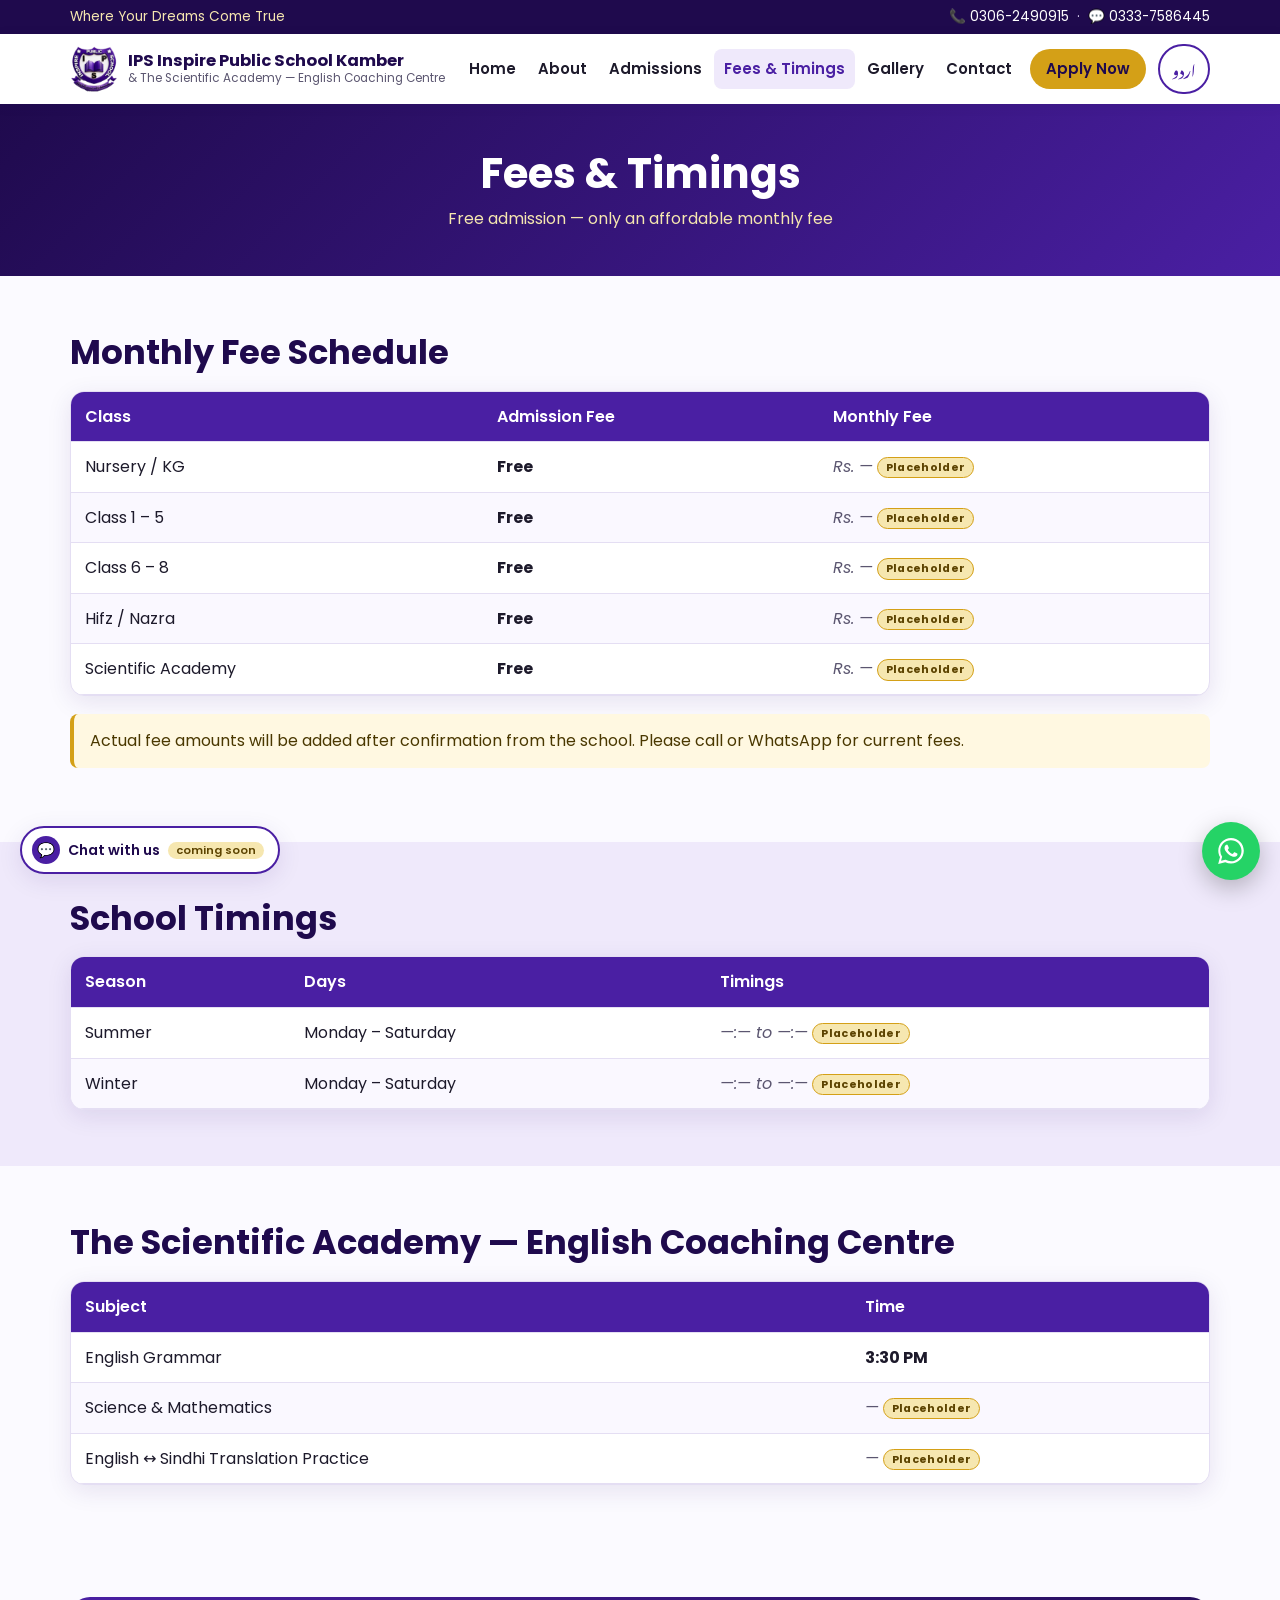
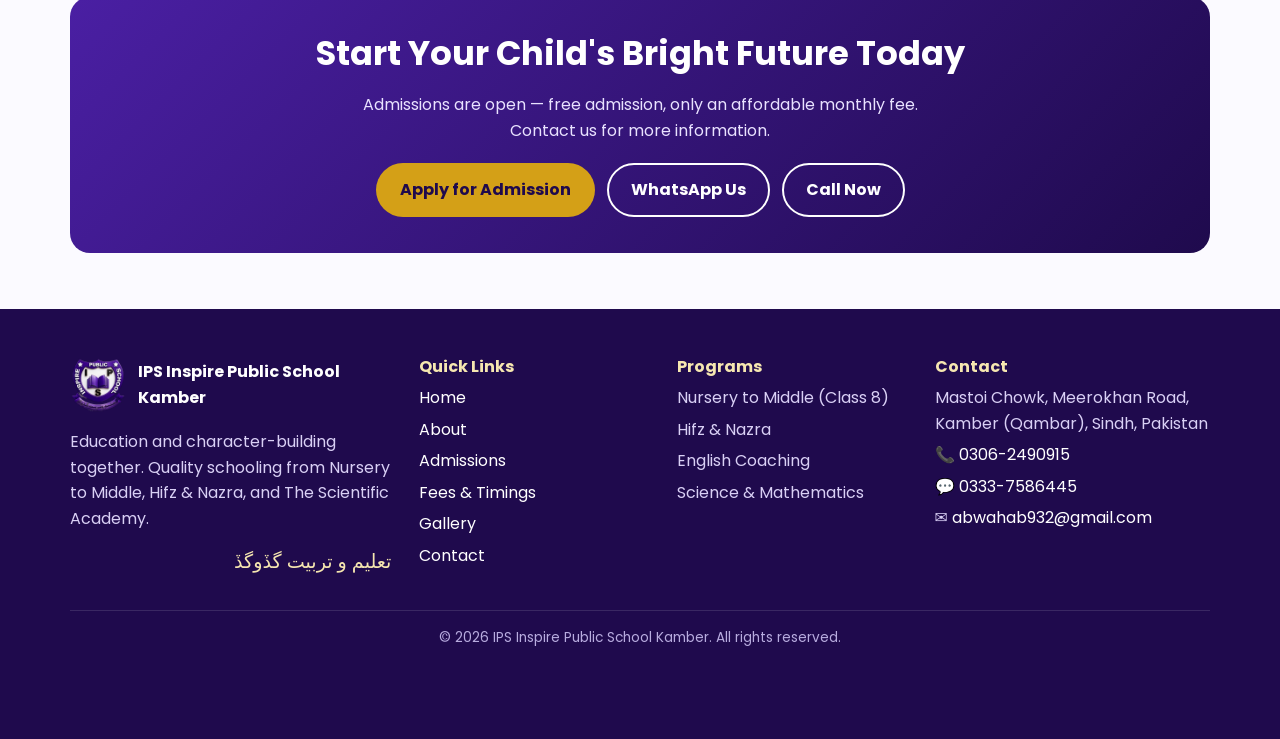
<file: fees-timings.html>
<!DOCTYPE html>
<html lang="en" dir="ltr">
<head>
<meta charset="utf-8">
<meta name="viewport" content="width=device-width, initial-scale=1">
<title>Fees & Timings — IPS Inspire Public School Kamber</title>
<meta name="description" content="Fee schedule, school timings and Scientific Academy 3:30 PM English grammar shift.">
<meta name="theme-color" content="#4a1fa3">
<meta property="og:title" content="Fees & Timings — IPS Inspire Public School Kamber">
<meta property="og:description" content="Fee schedule, school timings and Scientific Academy 3:30 PM English grammar shift.">
<meta property="og:image" content="assets/banner.jpg">
<link rel="icon" type="image/png" href="assets/favicon.png">
<link rel="preconnect" href="https://fonts.googleapis.com"><link rel="preconnect" href="https://fonts.gstatic.com" crossorigin>
<link href="https://fonts.googleapis.com/css2?family=Poppins:wght@400;500;600;700;800&family=Noto+Nastaliq+Urdu:wght@400;700&display=swap" rel="stylesheet">
<link rel="stylesheet" href="styles.css">
</head>
<body>
<a class="skip" href="#main" data-i18n="skip">Skip to main content</a>
<div class="topbar"><div class="container">
  <span class="tb-tag" data-i18n="tb.tag">Where Your Dreams Come True</span>
  <span><a href="tel:+923062490915">📞 0306-2490915</a> &nbsp;·&nbsp; <a href="https://wa.me/923337586445" target="_blank" rel="noopener">💬 0333-7586445</a></span>
</div></div>
<header class="site-header">
  <div class="container header-inner nav-wrap">
    <a class="brand" href="index.html">
      <img src="assets/logo.png" alt="IPS Inspire Public School logo" width="48" height="48">
      <span><strong data-i18n="brand.name">IPS Inspire Public School Kamber</strong>
      <small data-i18n="brand.sub">&amp; The Scientific Academy — English Coaching Centre</small></span>
    </a>
    <div class="nav-actions">
      <button class="lang-toggle" type="button" lang="ur">اردو</button>
      <button class="menu-btn" type="button" aria-controls="main-nav" aria-expanded="false" aria-label="Menu" data-i18n-attr="aria-label:menu"><span></span><span></span><span></span></button>
    </div>
    <nav class="main-nav" id="main-nav" aria-label="Main">
      <ul><li><a href="index.html" data-i18n="nav.home">Home</a></li><li><a href="about.html" data-i18n="nav.about">About</a></li><li><a href="admissions.html" data-i18n="nav.admissions">Admissions</a></li><li><a href="fees-timings.html" data-i18n="nav.fees" aria-current="page">Fees &amp; Timings</a></li><li><a href="gallery.html" data-i18n="nav.gallery">Gallery</a></li><li><a href="contact.html" data-i18n="nav.contact">Contact</a></li><li><a class="nav-cta" href="admissions.html#inquiry" data-i18n="nav.apply">Apply Now</a></li></ul>
    </nav>
  </div>
</header>
<main id="main">
<section class="page-hero"><div class="container"><h1 data-i18n="fees.title">Fees &amp; Timings</h1><p data-i18n="fees.sub">Free admission — only an affordable monthly fee</p></div></section>
<section class="section"><div class="container">
  <h2 data-i18n="fees.h">Monthly Fee Schedule</h2>
  <div class="table-wrap"><table>
    <thead><tr><th data-i18n="fees.class">Class</th><th data-i18n="fees.adm">Admission Fee</th><th data-i18n="fees.monthly">Monthly Fee</th></tr></thead>
    <tbody><tr><td data-i18n="fees.nursery">Nursery / KG</td><td><strong data-i18n="fees.free">Free</strong></td><td><span class="ph-text">Rs. —</span> <span class="ph" data-i18n="ph">Placeholder</span></td></tr><tr><td data-i18n="fees.primary">Class 1 – 5</td><td><strong data-i18n="fees.free">Free</strong></td><td><span class="ph-text">Rs. —</span> <span class="ph" data-i18n="ph">Placeholder</span></td></tr><tr><td data-i18n="fees.middle">Class 6 – 8</td><td><strong data-i18n="fees.free">Free</strong></td><td><span class="ph-text">Rs. —</span> <span class="ph" data-i18n="ph">Placeholder</span></td></tr><tr><td data-i18n="fees.hifz">Hifz / Nazra</td><td><strong data-i18n="fees.free">Free</strong></td><td><span class="ph-text">Rs. —</span> <span class="ph" data-i18n="ph">Placeholder</span></td></tr><tr><td data-i18n="fees.academy">Scientific Academy</td><td><strong data-i18n="fees.free">Free</strong></td><td><span class="ph-text">Rs. —</span> <span class="ph" data-i18n="ph">Placeholder</span></td></tr></tbody></table></div>
  <p class="note" data-i18n="fees.note">Actual fee amounts will be added after confirmation from the school. Please call or WhatsApp for current fees.</p>
</div></section>
<section class="section alt"><div class="container">
  <h2 data-i18n="tim.h">School Timings</h2>
  <div class="table-wrap"><table>
    <thead><tr><th data-i18n="tim.season">Season</th><th data-i18n="tim.days">Days</th><th data-i18n="tim.time">Timings</th></tr></thead>
    <tbody>
      <tr><td data-i18n="tim.summer">Summer</td><td data-i18n="tim.mon">Monday – Saturday</td><td><span class="ph-text">—:— to —:—</span> <span class="ph" data-i18n="ph">Placeholder</span></td></tr>
      <tr><td data-i18n="tim.winter">Winter</td><td data-i18n="tim.mon">Monday – Saturday</td><td><span class="ph-text">—:— to —:—</span> <span class="ph" data-i18n="ph">Placeholder</span></td></tr>
    </tbody></table></div>
</div></section>
<section class="section"><div class="container">
  <h2 data-i18n="acad.h">The Scientific Academy — English Coaching Centre</h2>
  <div class="table-wrap"><table>
    <thead><tr><th data-i18n="acad.subj">Subject</th><th data-i18n="acad.time">Time</th></tr></thead>
    <tbody>
      <tr><td data-i18n="acad.eng">English Grammar</td><td><strong data-i18n="acad.330">3:30 PM</strong></td></tr>
      <tr><td data-i18n="acad.sci">Science &amp; Mathematics</td><td><span class="ph-text">—</span> <span class="ph" data-i18n="ph">Placeholder</span></td></tr>
      <tr><td data-i18n="acad.tr">English ↔ Sindhi Translation Practice</td><td><span class="ph-text">—</span> <span class="ph" data-i18n="ph">Placeholder</span></td></tr>
    </tbody></table></div>
</div></section>
<section class="section"><div class="container"><div class="cta">
  <h2 data-i18n="cta.title">Start Your Child's Bright Future Today</h2>
  <p data-i18n="cta.text">Admissions are open — free admission, only an affordable monthly fee. Contact us for more information.</p>
  <div class="btn-row"><a class="btn btn-gold" href="admissions.html#inquiry" data-i18n="btn.apply">Apply for Admission</a>
  <a class="btn btn-outline" href="https://wa.me/923337586445" target="_blank" rel="noopener" data-i18n="btn.whatsapp">WhatsApp Us</a>
  <a class="btn btn-outline" href="tel:+923062490915" data-i18n="btn.call">Call Now</a></div>
</div></div></section>
</main>
<footer class="site-footer">
  <div class="container footer-grid">
    <div>
      <div class="footer-brand"><img src="assets/logo.png" alt="" width="56" height="56"><strong data-i18n="brand.name">IPS Inspire Public School Kamber</strong></div>
      <p data-i18n="ft.about">Education and character-building together. Quality schooling from Nursery to Middle, Hifz &amp; Nazra, and The Scientific Academy.</p>
      <p lang="sd" dir="rtl" style="color:var(--gold-light);font-size:1.2rem;margin:0">تعليم و تربيت گڏوگڏ</p>
    </div>
    <div><h3 data-i18n="ft.links">Quick Links</h3><ul>
      <li><a href="index.html" data-i18n="nav.home">Home</a></li><li><a href="about.html" data-i18n="nav.about">About</a></li><li><a href="admissions.html" data-i18n="nav.admissions">Admissions</a></li><li><a href="fees-timings.html" data-i18n="nav.fees">Fees &amp; Timings</a></li><li><a href="gallery.html" data-i18n="nav.gallery">Gallery</a></li><li><a href="contact.html" data-i18n="nav.contact">Contact</a></li>
    </ul></div>
    <div><h3 data-i18n="ft.programs">Programs</h3><ul>
      <li data-i18n="ft.p1">Nursery to Middle (Class 8)</li><li data-i18n="ft.p2">Hifz &amp; Nazra</li>
      <li data-i18n="ft.p3">English Coaching</li><li data-i18n="ft.p4">Science &amp; Mathematics</li></ul></div>
    <div><h3 data-i18n="ft.contact">Contact</h3><ul>
      <li data-i18n="ct.addr.v">Mastoi Chowk, Meerokhan Road, Kamber (Qambar), Sindh, Pakistan</li>
      <li>📞 <a href="tel:+923062490915">0306-2490915</a></li>
      <li>💬 <a href="https://wa.me/923337586445" target="_blank" rel="noopener">0333-7586445</a></li>
      <li>✉️ <a href="mailto:abwahab932@gmail.com">abwahab932@gmail.com</a></li></ul></div>
  </div>
  <div class="footer-bottom container">© <span id="year">2026</span> <span data-i18n="ft.rights">IPS Inspire Public School Kamber. All rights reserved.</span></div>
</footer>
<a class="wa-float" href="https://wa.me/923337586445" target="_blank" rel="noopener" aria-label="Chat on WhatsApp" data-i18n-attr="aria-label:wa" title="WhatsApp"><svg viewBox="0 0 32 32" aria-hidden="true"><path d="M16.04 3C9 3 3.3 8.7 3.3 15.73c0 2.25.6 4.45 1.72 6.38L3.2 29l7.08-1.86a12.7 12.7 0 0 0 5.76 1.38h.01c7.03 0 12.74-5.7 12.74-12.74C28.79 8.7 23.07 3 16.04 3Zm0 23.34h-.01a10.6 10.6 0 0 1-5.4-1.48l-.39-.23-4.2 1.1 1.12-4.1-.25-.42a10.56 10.56 0 0 1-1.62-5.48c0-5.85 4.76-10.6 10.62-10.6 5.84 0 10.6 4.75 10.6 10.6 0 5.86-4.76 10.61-10.47 10.61Zm5.82-7.94c-.32-.16-1.9-.94-2.19-1.04-.29-.11-.5-.16-.72.16-.21.32-.82 1.04-1.01 1.25-.19.21-.37.24-.69.08-.32-.16-1.35-.5-2.57-1.59-.95-.85-1.59-1.9-1.78-2.21-.19-.32-.02-.5.14-.65.14-.14.32-.37.48-.56.16-.19.21-.32.32-.53.11-.21.05-.4-.03-.56-.08-.16-.72-1.73-.98-2.37-.26-.62-.52-.54-.72-.55h-.61c-.21 0-.56.08-.85.4-.29.32-1.11 1.09-1.11 2.66s1.14 3.08 1.3 3.3c.16.21 2.24 3.42 5.43 4.8.76.33 1.35.52 1.81.67.76.24 1.45.2 2 .12.61-.09 1.9-.78 2.16-1.53.27-.75.27-1.4.19-1.53-.08-.14-.29-.22-.61-.38Z"/></svg></a>
<button class="chat-bubble" type="button" aria-expanded="false" aria-describedby="chat-tip">
  <span class="dot" aria-hidden="true">💬</span><span class="lbl" data-i18n="chat.lbl">Chat with us</span> <span class="soon" data-i18n="chat.soon">coming soon</span>
</button>
<div class="chat-tip" id="chat-tip" role="status" data-i18n="chat.tip">Our admissions chatbot is coming soon. For now, please message us on WhatsApp.</div>
<script src="main.js"></script>
</body>
</html>
</file>
<file: styles.css>
:root{
  --purple:#4a1fa3;--purple-dark:#2e1069;--purple-deep:#1f0a4d;--purple-light:#efe9fb;
  --gold:#d4a017;--gold-light:#f6e7b0;--gold-dark:#8a6400;
  --ink:#1d1a2b;--muted:#5b5670;--bg:#fbfaff;--white:#fff;--line:#e4def3;
  --radius:14px;--shadow:0 6px 24px rgba(46,16,105,.10);
  --font:"Poppins",system-ui,-apple-system,"Segoe UI",Roboto,Arial,sans-serif;
  --font-ur:"Noto Nastaliq Urdu","Noto Naskh Arabic","Jameel Noori Nastaleeq",Tahoma,serif;
}
*{box-sizing:border-box}
html{scroll-behavior:smooth}
body{margin:0;font-family:var(--font);color:var(--ink);background:var(--bg);line-height:1.6;font-size:16px}
html[lang="ur"] body{font-family:var(--font-ur);line-height:2.1}
img{max-width:100%;display:block}
a{color:var(--purple)}
a:focus-visible,button:focus-visible,input:focus-visible,select:focus-visible,textarea:focus-visible{outline:3px solid var(--gold);outline-offset:2px}
.container{width:min(1140px,92%);margin-inline:auto}
.skip{position:absolute;top:-60px;inset-inline-start:8px;background:var(--gold);color:#000;padding:8px 12px;z-index:200;border-radius:6px}
.skip:focus{top:8px}
.sr{position:absolute!important;width:1px;height:1px;overflow:hidden;clip:rect(0 0 0 0);clip-path:inset(50%);white-space:nowrap}
h1,h2,h3{line-height:1.25;margin:0 0 .5em;color:var(--purple-deep)}
html[lang="ur"] h1,html[lang="ur"] h2,html[lang="ur"] h3{line-height:1.8}
h2{font-size:clamp(1.5rem,3.5vw,2.1rem)}
.section{padding:56px 0}
.section.alt{background:var(--purple-light)}
.eyebrow{display:inline-block;color:var(--gold-dark);font-weight:700;letter-spacing:.08em;text-transform:uppercase;font-size:.8rem;margin-bottom:.4em}
html[lang="ur"] .eyebrow{letter-spacing:0;text-transform:none;font-size:.95rem}
.section-head{text-align:center;max-width:720px;margin:0 auto 32px}
.section-head p{color:var(--muted);margin:0}

/* Placeholder badge */
.ph{display:inline-block;background:var(--gold-light);color:#5c4300;border:1px solid var(--gold);font-size:.68rem;font-weight:700;padding:1px 8px;border-radius:999px;vertical-align:middle;letter-spacing:.03em;white-space:nowrap;font-family:var(--font);line-height:1.6}
html[lang="ur"] .ph{font-family:var(--font-ur);font-size:.75rem}
.ph-text{color:var(--muted);font-style:italic}

/* Top bar + header */
.topbar{background:var(--purple-deep);color:#e9e2ff;font-size:.85rem}
.topbar .container{display:flex;flex-wrap:wrap;gap:6px 18px;justify-content:space-between;padding:6px 0}
.topbar a{color:#fff;text-decoration:none}
.topbar .tb-tag{color:var(--gold-light)}
.site-header{position:sticky;top:0;z-index:100;background:#fff;box-shadow:0 2px 12px rgba(31,10,77,.08)}
.nav-wrap{display:flex;align-items:center;justify-content:space-between;gap:12px;padding:10px 0}
.brand{display:flex;align-items:center;gap:10px;text-decoration:none;color:var(--purple-deep)}
.brand img{width:48px;height:48px}
.brand strong{display:block;font-size:1.02rem;line-height:1.2}
.brand small{display:block;color:var(--muted);font-size:.74rem;line-height:1.3}
.nav-actions{display:flex;align-items:center;gap:8px}
.lang-toggle{border:2px solid var(--purple);background:#fff;color:var(--purple);border-radius:999px;padding:5px 12px;font-weight:700;cursor:pointer;font-family:var(--font-ur),var(--font);font-size:.9rem}
.lang-toggle:hover{background:var(--purple);color:#fff}
.menu-btn{display:inline-flex;flex-direction:column;justify-content:center;gap:5px;width:44px;height:44px;border:0;background:var(--purple-light);border-radius:10px;cursor:pointer;padding:0 11px}
.menu-btn span{display:block;height:2px;background:var(--purple-deep);border-radius:2px;transition:.25s}
.menu-btn[aria-expanded="true"] span:nth-child(1){transform:translateY(7px) rotate(45deg)}
.menu-btn[aria-expanded="true"] span:nth-child(2){opacity:0}
.menu-btn[aria-expanded="true"] span:nth-child(3){transform:translateY(-7px) rotate(-45deg)}
.main-nav{display:none;width:100%}
.main-nav.open{display:block}
.main-nav ul{list-style:none;margin:0;padding:0 0 12px;display:flex;flex-direction:column}
.main-nav a{display:block;padding:10px 6px;text-decoration:none;color:var(--ink);font-weight:600;border-bottom:1px solid var(--line)}
.main-nav a[aria-current="page"]{color:var(--purple)}
.main-nav .nav-cta{background:var(--gold);color:#1f0a4d;border-radius:999px;text-align:center;margin-top:10px;border:0}
.header-inner{display:flex;flex-wrap:wrap;align-items:center;justify-content:space-between}
@media(min-width:1000px){
  .menu-btn{display:none}
  .main-nav{display:block!important;width:auto}
  .main-nav ul{flex-direction:row;align-items:center;gap:2px;padding:0}
  .main-nav a{border:0;padding:8px 10px;border-radius:8px;font-size:.93rem}
  .main-nav a:hover{background:var(--purple-light)}
  .main-nav a[aria-current="page"]{background:var(--purple-light)}
  .main-nav .nav-cta{margin:0 0 0 6px;padding:8px 16px}
  .main-nav .nav-cta:hover{background:#e8b52a}
  .header-inner{flex-wrap:nowrap}
  .nav-wrap{order:0}
}
@media(max-width:480px){.brand small{display:none}.brand strong{font-size:.95rem}.topbar .tb-tag{display:none}}

/* Buttons */
.btn{display:inline-flex;align-items:center;gap:8px;padding:12px 22px;border-radius:999px;font-weight:700;text-decoration:none;border:2px solid transparent;cursor:pointer;font-family:inherit;font-size:1rem;transition:.2s}
.btn-gold{background:var(--gold);color:#1f0a4d}
.btn-gold:hover{background:#e8b52a}
.btn-purple{background:var(--purple);color:#fff}
.btn-purple:hover{background:var(--purple-dark)}
.btn-outline{border-color:#fff;color:#fff}
.btn-outline:hover{background:#fff;color:var(--purple-deep)}
.btn-outline-p{border-color:var(--purple);color:var(--purple)}
.btn-outline-p:hover{background:var(--purple);color:#fff}
.btn-row{display:flex;flex-wrap:wrap;gap:12px}

/* Hero */
.hero{background:radial-gradient(circle at 85% 20%,rgba(212,160,23,.25),transparent 40%),linear-gradient(135deg,var(--purple-deep),var(--purple) 70%);color:#fff;padding:48px 0 56px;overflow:hidden}
.hero-grid{display:grid;gap:28px;align-items:center}
.hero h1{color:#fff;font-size:clamp(1.9rem,5.5vw,3.2rem);margin-bottom:.25em}
.hero .sub{color:var(--gold-light);font-weight:600;font-size:1.05rem;margin:0 0 .4em}
.hero .sindhi{font-family:var(--font-ur);font-size:1.5rem;color:var(--gold-light);margin:.2em 0 .6em;direction:rtl;text-align:start}
.hero p.lead{color:#e9e2ff;font-size:1.08rem;max-width:560px}
.hero-logo{justify-self:center;width:min(300px,70vw);filter:drop-shadow(0 18px 30px rgba(0,0,0,.35))}
.hero-badges{display:flex;flex-wrap:wrap;gap:8px;margin:18px 0 22px}
.hero-badges span{background:rgba(255,255,255,.12);border:1px solid rgba(255,255,255,.25);padding:4px 12px;border-radius:999px;font-size:.85rem}
@media(min-width:860px){.hero-grid{grid-template-columns:1.3fr 1fr}.hero{padding:72px 0 80px}}

.page-hero{background:linear-gradient(135deg,var(--purple-deep),var(--purple));color:#fff;padding:44px 0;text-align:center}
.page-hero h1{color:#fff;font-size:clamp(1.8rem,5vw,2.6rem);margin:0}
.page-hero p{color:var(--gold-light);margin:.4em 0 0}

/* Banner strip */
.banner-strip{background:var(--gold);padding:18px 0}
.banner-strip .container{display:grid;gap:16px;align-items:center}
.banner-strip img{border-radius:12px;box-shadow:var(--shadow);width:100%}
.banner-strip .bs-text h2{margin:0 0 .2em;color:var(--purple-deep)}
.banner-strip .bs-text p{margin:0 0 12px;color:#2b1a00;font-weight:500}
@media(min-width:860px){.banner-strip .container{grid-template-columns:1.6fr 1fr}}

/* Cards */
.grid{display:grid;gap:18px}
.grid-2{grid-template-columns:1fr}
.grid-3,.grid-4{grid-template-columns:1fr}
@media(min-width:600px){.grid-3,.grid-4{grid-template-columns:repeat(2,1fr)}.grid-2{grid-template-columns:repeat(2,1fr)}}
@media(min-width:960px){.grid-3{grid-template-columns:repeat(3,1fr)}.grid-4{grid-template-columns:repeat(4,1fr)}}
.card{background:#fff;border:1px solid var(--line);border-radius:var(--radius);padding:22px;box-shadow:var(--shadow)}
.card h3{font-size:1.08rem;margin-bottom:.3em}
.card p{margin:0;color:var(--muted);font-size:.95rem}
.icon{width:46px;height:46px;border-radius:12px;display:grid;place-items:center;background:var(--purple-light);color:var(--purple);font-size:1.4rem;margin-bottom:12px}
.card.gold-top{border-top:4px solid var(--gold)}
.class-card{text-align:center}
.class-card .lvl{font-size:1.6rem;font-weight:800;color:var(--purple)}
.tag{display:inline-block;background:var(--purple-light);color:var(--purple-dark);border-radius:999px;padding:2px 10px;font-size:.8rem;font-weight:600;margin:3px 2px}

/* Principal */
.principal{display:grid;gap:26px;align-items:center}
.principal img{border-radius:var(--radius);box-shadow:var(--shadow);border:5px solid #fff;outline:3px solid var(--gold);width:100%;max-width:360px;margin-inline:auto;aspect-ratio:1/1;object-fit:cover}
.principal blockquote{margin:0;font-size:1.05rem;color:var(--ink)}
.principal .sig{font-weight:700;color:var(--purple-deep);margin-top:12px}
.principal .sig small{display:block;color:var(--muted);font-weight:500}
@media(min-width:800px){.principal{grid-template-columns:340px 1fr}}

/* Events */
.event{display:flex;gap:14px;align-items:flex-start}
.event .date{flex:0 0 auto;background:var(--purple);color:#fff;border-radius:12px;padding:8px 10px;text-align:center;min-width:72px;font-weight:700;line-height:1.2}
.event .date small{display:block;color:var(--gold-light);font-weight:600;font-size:.75rem}

/* Gallery */
.gallery{display:grid;grid-template-columns:repeat(2,1fr);gap:12px}
@media(min-width:600px){.gallery{grid-template-columns:repeat(3,1fr)}}
@media(min-width:960px){.gallery.g4{grid-template-columns:repeat(4,1fr)}}
.tile{position:relative;border-radius:12px;overflow:hidden;background:var(--purple-light);aspect-ratio:1/1;border:0;padding:0;cursor:pointer;box-shadow:var(--shadow);max-width:240px;width:100%;justify-self:center}
.tile img{width:100%;height:100%;object-fit:cover;transition:transform .3s}
.tile:hover img{transform:scale(1.05)}
.tile .cap{position:absolute;inset:auto 0 0 0;background:linear-gradient(transparent,rgba(31,10,77,.85));color:#fff;font-size:.78rem;padding:18px 8px 6px;text-align:start}
.tile.placeholder{cursor:default;display:grid;place-items:center;text-align:center;border:2px dashed #c9bbef;box-shadow:none;color:var(--muted);font-size:.85rem;padding:10px}
.tile.placeholder .ico{font-size:1.8rem;display:block;margin-bottom:4px}
.lightbox{position:fixed;inset:0;background:rgba(15,5,40,.9);display:none;align-items:center;justify-content:center;z-index:300;padding:20px}
.lightbox.open{display:flex}
.lightbox figure{margin:0;max-width:min(520px,92vw);text-align:center}
.lightbox img{width:100%;border-radius:10px;image-rendering:auto}
.lightbox figcaption{color:#fff;margin-top:10px}
.lightbox .lb-note{color:var(--gold-light);font-size:.8rem}
.lb-btn{position:absolute;background:rgba(255,255,255,.15);color:#fff;border:0;width:46px;height:46px;border-radius:50%;font-size:1.5rem;cursor:pointer}
.lb-btn:hover{background:rgba(255,255,255,.3)}
.lb-close{top:16px;right:16px}.lb-prev{left:12px;top:50%}.lb-next{right:12px;top:50%}

/* CTA */
.cta{background:linear-gradient(135deg,var(--purple),var(--purple-deep));color:#fff;border-radius:20px;padding:36px 24px;text-align:center;position:relative;overflow:hidden}
.cta h2{color:#fff}
.cta p{color:#e9e2ff;max-width:620px;margin:0 auto 20px}
.cta .btn-row{justify-content:center}

/* Tables */
.table-wrap{overflow-x:auto;border-radius:var(--radius);box-shadow:var(--shadow);background:#fff;border:1px solid var(--line)}
table{width:100%;border-collapse:collapse;min-width:480px}
th,td{padding:12px 14px;text-align:start;border-bottom:1px solid var(--line)}
th{background:var(--purple);color:#fff;font-weight:600}
tr:nth-child(even) td{background:#faf8ff}
.note{background:#fff8e1;border-inline-start:4px solid var(--gold);padding:14px 16px;border-radius:8px;color:#4a3800;margin:18px 0}
.note.purple{background:var(--purple-light);border-color:var(--purple);color:var(--purple-deep)}

/* Steps */
.steps{counter-reset:step;display:grid;gap:16px}
@media(min-width:800px){.steps{grid-template-columns:repeat(4,1fr)}}
.step{position:relative;padding-top:56px}
.step::before{counter-increment:step;content:counter(step);position:absolute;top:18px;inset-inline-start:22px;width:34px;height:34px;border-radius:50%;background:var(--gold);color:var(--purple-deep);font-weight:800;display:grid;place-items:center}

/* Forms */
.form{display:grid;gap:14px}
.form .row{display:grid;gap:14px}
@media(min-width:640px){.form .row{grid-template-columns:1fr 1fr}}
label{font-weight:600;font-size:.92rem;display:block;margin-bottom:4px}
input,select,textarea{width:100%;padding:11px 12px;border:1.5px solid #cfc6e6;border-radius:10px;font:inherit;background:#fff;color:var(--ink)}
textarea{min-height:110px;resize:vertical}
.demo-banner{background:var(--gold-light);border:1px dashed var(--gold-dark);color:#4a3800;padding:8px 12px;border-radius:8px;font-weight:600;font-size:.9rem}
.form-msg{display:none;background:#e8f7ee;border:1px solid #6cc391;color:#145c32;padding:12px;border-radius:10px}
.form-msg.show{display:block}

/* Contact */
.contact-list{list-style:none;padding:0;margin:0;display:grid;gap:14px}
.contact-list li{display:flex;gap:12px;align-items:flex-start}
.contact-list .icon{margin:0;flex:0 0 46px}
.contact-list a{word-break:break-word}
.map{border:0;width:100%;height:380px;border-radius:var(--radius);box-shadow:var(--shadow)}

/* Footer */
.site-footer{background:var(--purple-deep);color:#d9d0f5;padding:48px 0 0;margin-top:0}
.site-footer h3{color:var(--gold-light);font-size:1rem}
.site-footer a{color:#fff;text-decoration:none}
.site-footer a:hover{text-decoration:underline}
.site-footer ul{list-style:none;padding:0;margin:0;display:grid;gap:6px}
.footer-grid{display:grid;gap:28px}
@media(min-width:800px){.footer-grid{grid-template-columns:1.4fr 1fr 1fr 1.2fr}}
.footer-brand{display:flex;gap:12px;align-items:center;margin-bottom:10px}
.footer-brand img{width:56px;height:56px}
.footer-brand strong{color:#fff}
.footer-bottom{border-top:1px solid rgba(255,255,255,.12);margin-top:32px;padding:16px 0 90px;font-size:.85rem;text-align:center;color:#b8acdf}

/* Floating */
.wa-float{position:fixed;bottom:20px;inset-inline-end:20px;width:58px;height:58px;border-radius:50%;background:#25D366;display:grid;place-items:center;box-shadow:0 8px 24px rgba(0,0,0,.25);z-index:150;transition:transform .2s}
.wa-float:hover{transform:scale(1.08)}
.wa-float svg{width:32px;height:32px;fill:#fff}
.chat-bubble{position:fixed;bottom:26px;inset-inline-start:20px;z-index:150;display:flex;align-items:center;gap:8px;background:#fff;color:var(--purple-deep);border:2px solid var(--purple);border-radius:999px;padding:8px 14px 8px 10px;box-shadow:var(--shadow);font-weight:600;font-size:.88rem;cursor:pointer;font-family:inherit}
.chat-bubble .dot{width:28px;height:28px;border-radius:50%;background:var(--purple);color:#fff;display:grid;place-items:center;font-size:.9rem}
.chat-bubble .soon{background:var(--gold-light);color:#5c4300;border-radius:999px;padding:0 8px;font-size:.7rem}
.chat-tip{position:fixed;bottom:80px;inset-inline-start:20px;z-index:150;background:var(--purple-deep);color:#fff;padding:10px 14px;border-radius:12px;max-width:260px;font-size:.85rem;display:none;box-shadow:var(--shadow)}
.chat-tip.show{display:block}
@media(max-width:420px){.chat-bubble .lbl{display:none}.chat-bubble{padding:8px}}

.two-col{display:grid;gap:28px}
@media(min-width:860px){.two-col{grid-template-columns:1fr 1fr}}
.stat{text-align:center}
.stat .num{font-size:1.8rem;font-weight:800;color:var(--purple)}
.list-check{list-style:none;padding:0;margin:0;display:grid;gap:8px}
.list-check li::before{content:"✔";color:var(--gold-dark);font-weight:700;margin-inline-end:8px}
.center{text-align:center}
.mt{margin-top:24px}
.brand{order:1}.nav-actions{order:2}.main-nav{order:3}
@media(min-width:1000px){.main-nav{order:2}.nav-actions{order:3}}
.brand{flex:1 1 auto;min-width:0}
.brand span{min-width:0}
.nav-actions{flex:0 0 auto}
@media(max-width:999px){.hero-logo{width:min(200px,55vw)}}
@media(max-width:480px){.brand img{width:42px;height:42px}.brand strong{font-size:.9rem}}
.principal img{object-position:center 15%}
@media(max-width:999px){.brand{flex:1 1 0%}}
@media(max-width:600px){table{min-width:0}th,td{padding:10px 8px;font-size:.88rem}}
</file>
